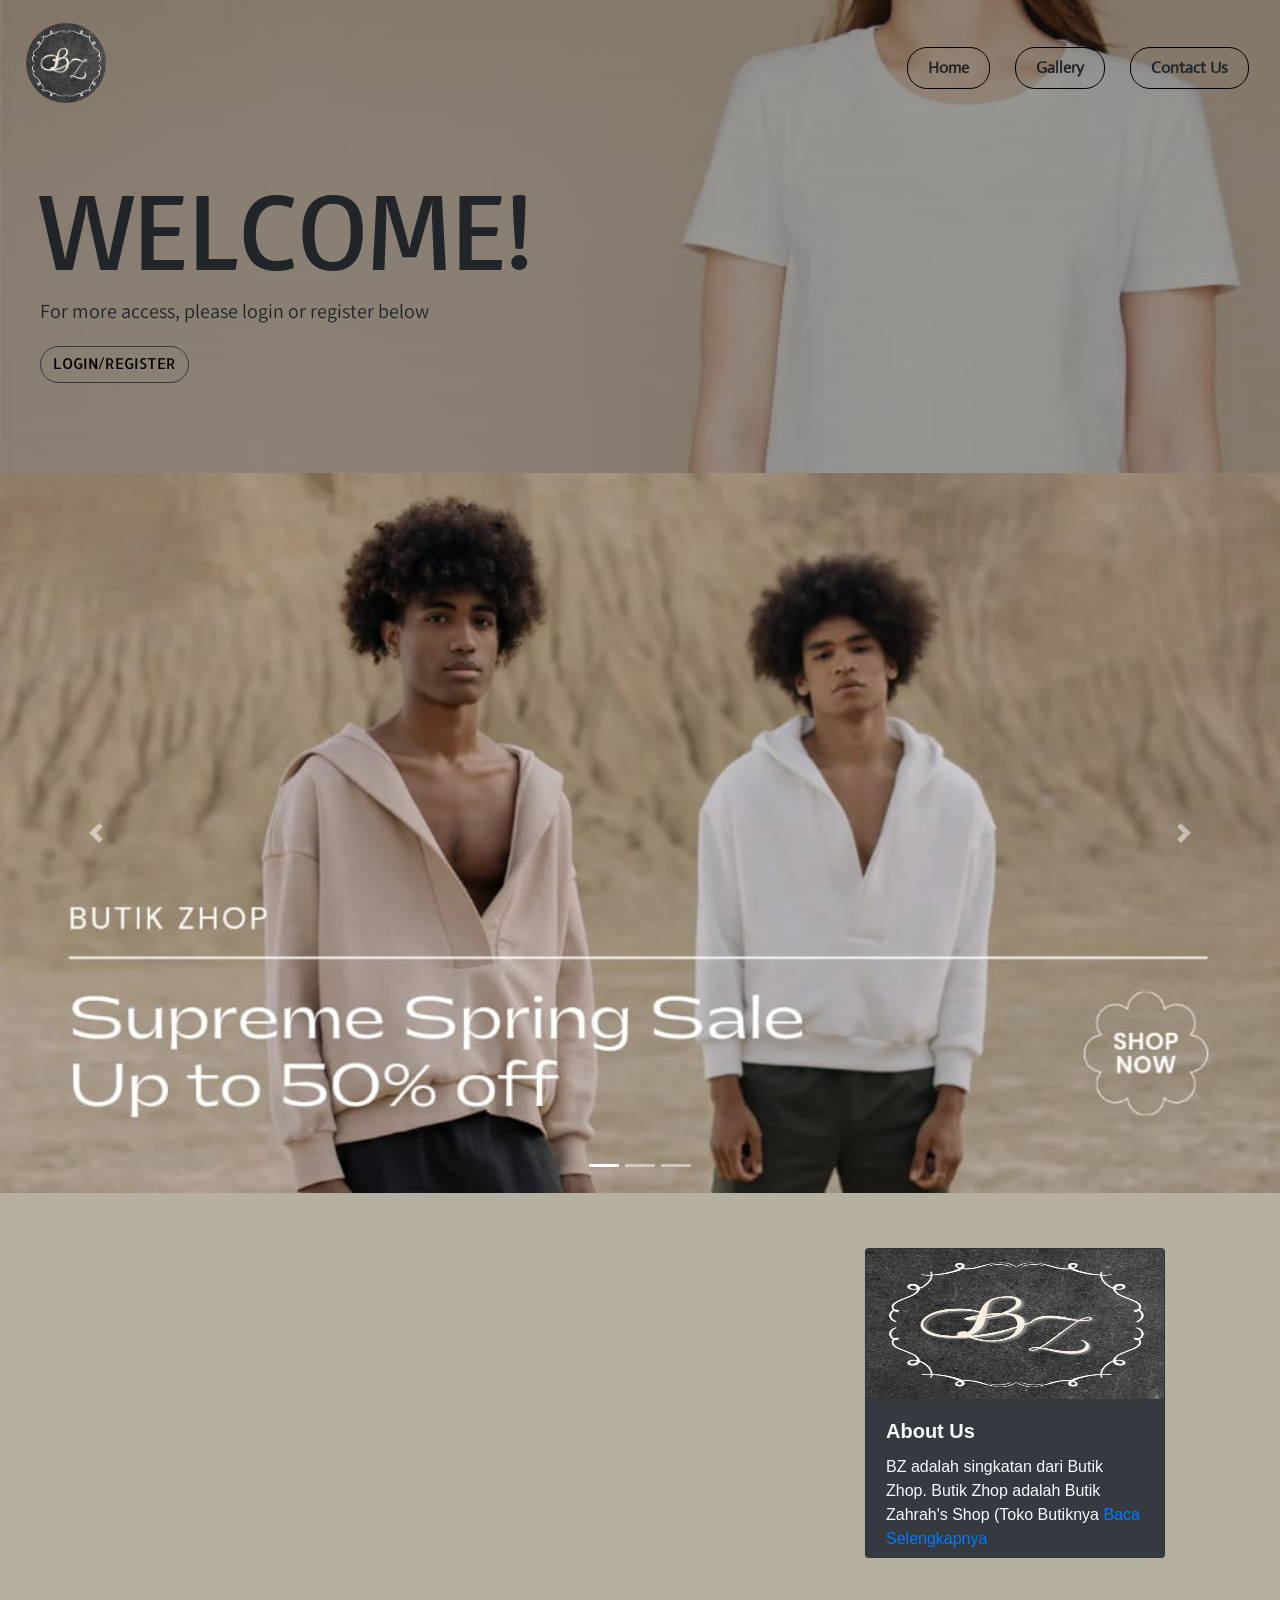
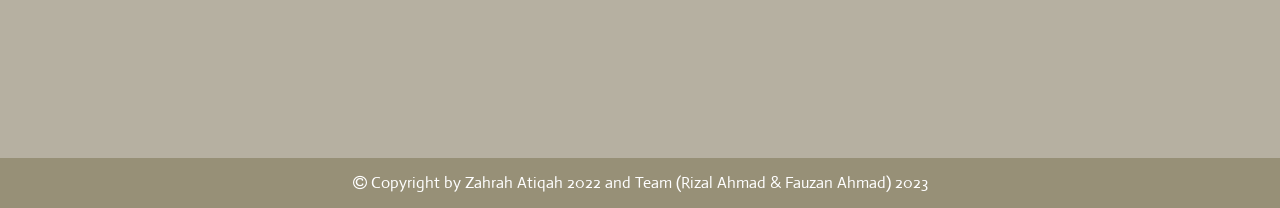
<file: index.html>
<!doctype html>
<html lang="en">
  <head>
    <!-- Required meta tags -->
    <meta charset="utf-8">
    <meta name="viewport" content="width=device-width, initial-scale=1, shrink-to-fit=no">

    <!-- Bootstrap CSS -->
    <link rel="stylesheet" href="https://cdn.jsdelivr.net/npm/bootstrap@4.3.1/dist/css/bootstrap.min.css" integrity="sha384-ggOyR0iXCbMQv3Xipma34MD+dH/1fQ784/j6cY/iJTQUOhcWr7x9JvoRxT2MZw1T" crossorigin="anonymous">

    <!-- My CSS -->
    <link rel="stylesheet" href="style.css">


    <!-- My Fonts -->
    <link rel="preconnect" href="https://fonts.googleapis.com">
    <link rel="preconnect" href="https://fonts.gstatic.com" crossorigin>
    <link href="https://fonts.googleapis.com/css2?family=Basic&display=swap" rel="stylesheet">
    <link rel="preconnect" href="https://fonts.googleapis.com">
    <link rel="preconnect" href="https://fonts.gstatic.com" crossorigin>
    <link href="https://fonts.googleapis.com/css2?family=Assistant&display=swap" rel="stylesheet">
    <link rel="preconnect" href="https://fonts.googleapis.com">
    <link rel="preconnect" href="https://fonts.gstatic.com" crossorigin>
    <link href="https://fonts.googleapis.com/css2?family=Allerta&display=swap" rel="stylesheet">
    <link rel="preconnect" href="https://fonts.googleapis.com">
    <link rel="preconnect" href="https://fonts.gstatic.com" crossorigin>
    <link href="https://fonts.googleapis.com/css2?family=Actor&display=swap" rel="stylesheet">

    <!-- FONT AWESOME -->
    <link rel="stylesheet" href="https://cdnjs.cloudflare.com/ajax/libs/font-awesome/4.7.0/css/font-awesome.min.css">

    <title>Home</title>
  </head>
  <body>

    <nav class="navbar-1 navbar navbar-expand-lg navbar-dark" style="margin-bottom: 0px;">
      <a class="navbar-brand" href="index.html">
          <img class="rounded-circle" src="FotoAsses2/logo bz.jpeg" alt="logo" width="80px" height="80px" style="margin-bottom:10px;">
      </a>
      <button class="navbartog navbar-toggler" type="button" data-toggle="collapse" data-target="#navbarTogglerDemo01" aria-controls="navbarTogglerDemo01" aria-expanded="false" aria-label="Toggle navigation">
        <span class="navbar-toggler-icon"></span>
      </button>
        <div class="collapse navbar-collapse" id="navbarTogglerDemo01">
        <ul class="navbar-nav ml-auto">
          <li class="nav-item active">
            <a class="nav-link text-body" href="home.html" style="padding-left: 20px; padding-right:20px; margin-top: 10px; margin-left: 10px;"><b>Home</b></a>
          </li>
          <li class="nav-item">
            <a class="nav-link text-body" href="gallery.html" style="padding-left: 20px; padding-right:20px; margin-top: 10px; margin-left: 10px;"><b>Gallery</b></a>
          </li>
          <li class="nav-item">
            <a class="nav-link text-body" href="contactus.html" style="padding-left: 20px; padding-right:20px; margin-top: 10px; margin-left: 10px;"><b>Contact Us</b></a>
          </li>
        </ul>
        </div>
    </nav>

    <div class="header">
      <p class="p1 d-flex justify-content-left">WELCOME!</p>
      <p class="p2 d-block justify-content-left">For more access, please login or register below</p>
      <button type="button" class="btn-head btn btn-outline-dark" data-toggle="modal" data-target="#myModal">LOGIN/REGISTER</button>

      <!-- The Modal -->
      <div class="modal" id="myModal">
        <div class="modal-dialog">
          <div class="modal-content">
          
            <!-- Modal Header -->
            <div class="modal-header">
              <h4 class="modal-title">LOGIN/REGISTER</h4>
              <button type="button" class="close" data-dismiss="modal">&times;</button>
            </div>

            <!-- Modal body -->
            <div class="modal-body">
              <div class="navbar" style="text-align: center;">
                <nav>
                    <div id='MenuItems'>
                      <button type="button" class='btn-pop btn btn-outline text-white loginbtn' onclick="document.getElementById('login-form').style.display='block'" style="width:auto;">CLICK HERE FOR LOGIN/REGISTER</button>
                    </div>
                </nav>
            </div>

            <div class="full-page">
              <div id='login-form' class='login-page'>
                <div class="form-box">
                  <div class='button-box'>
                    <div id="btn"></div>
                      <button type="button" onclick="login()" class="toggle-btn1">LOGIN</button>
                      <button type="button" onclick="register()" class="toggle-btn2">REGISTER</button>
                    <form id="login" class="input-group-login">
                      <input type="text" class="input-field" placeholder="Email Id" required>
                      <input type="password" class="input-field" placeholder="Enter Password" required>
                      <input type="checkbox" class="check-box">
                      <span>Remember Password</span>
                      <button type="submit" class="submit-btn">LOGIN</button>
                    </form>
                    <form id="register" class="input-group-register">
                      <input type="text" name="nama" class="input-field" placeholder="First Name" required>
                      <input type="text" class="input-field" placeholder="Last Name" required>
                      <input type="email" class="input-field" placeholder="Email Id" required>
                      <input type="password" class="input-field" placeholder="Enter Password" required>
                      <input type="password" class="input-field" placeholder="Confirm Password" required>
                      <input type="checkbox" class="check-box"><span style="font-size:13px;">I agree to the terms and conditions</span>
                      <button type="submit" class="submit-btn">REGISTER</button>
                    </form>
                    </div>
                </div>
            </div>
          
          </div>
            
            <!-- Modal footer -->
            <div class="modal-footer">
              <button type="button" class="btn btn-danger" data-dismiss="modal">Close</button>
            </div>
          
          </div>
        </div>
      </div>
    </div>
    

    <div id="demo" class="carousel slide" data-ride="carousel">
      <ul class="carousel-indicators">
        <li data-target="#demo" data-slide-to="0" class="active"></li>
        <li data-target="#demo" data-slide-to="1"></li>
        <li data-target="#demo" data-slide-to="2"></li>
      </ul>
      <div class="carousel-inner">
        <div class="carousel-item active">
          <img class="img-fluid" src="FotoAsses2/sidebar1.jpeg" alt="Diskon" width="1355px">
        </div>
        <div class="carousel-item">
          <img class="img-fluid" src="FotoAsses2/sidebar2.jpeg" alt="Best Sellers" width="1355px">
        </div>
        <div class="carousel-item">
          <img class="img-fluid" src="FotoAsses2/sidebar3.jpeg" alt="Spring Sell" width="1355px">
        </div>
      </div>
      <a class="carousel-control-prev" href="#demo" data-slide="prev">
        <span class="carousel-control-prev-icon"></span>
      </a>
      <a class="carousel-control-next" href="#demo" data-slide="next">
        <span class="carousel-control-next-icon"></span>
      </a>
    </div>

    <div class="side3">
      <div class="container" style="padding-top: 30px; padding-bottom: 30px;">
      <div class="row">
      <div class="col-lg-6 col-md-6" style="margin-bottom: 20px; margin-top: 25px;">
        <iframe src="https://www.youtube.com/embed/djiXi_1l28I" title="YouTube video player" frameborder="0" allow="accelerometer; autoplay; clipboard-write; encrypted-media; gyroscope; picture-in-picture" allowfullscreen></iframe>
      </div>
      <div class="col-lg-6 col-md-6">
          <div class="card2 card bg-dark text-light">
            <img src="FotoAsses2/logo bz.jpeg" class="card-img-top" alt="Logo" height="150px">
              <div class="card-body">
                <h5 class="card-title"><b>About Us</b></h5>
                <p class="card-text">BZ adalah singkatan dari Butik Zhop. Butik Zhop adalah Butik Zahrah's Shop (Toko Butiknya <a href="more.html">Baca Selengkapnya</a></p>
              </div>
          </div>
      </div>
      </div>
      </div>
  </div>

    <div class="cp container-fluid" style="margin-bottom: -20px">
      <p style="line-height: 50px; text-align: center; color:white; font-family: 'Actor', sans-serif;"><i class="fa fa-copyright"></i> Copyright by Zahrah Atiqah 2022 and Team (Rizal Ahmad & Fauzan Ahmad) 2023</p>
    </div>
      
    
        
    <script>
      var x=document.getElementById("login");
      var y=document.getElementById("register");
      var z=document.getElementById("btn");

      function register() {
        x.style.left="-400px";
        y.style.left="50px";
        z.style.left="110px";
      }

      function login() {
        x.style.left="0px";
        y.style.left="450px";
        z.style.left="0px";
      }
    </script>
    
    <script>
      var modal=document.getElementById("login-form");
      window.onclick = function(event) {
        
        if(event.target == modal) {
          modal.style.display="none";
        }
      }
    </script>
       
    </script>
  
    <!-- Optional JavaScript -->
    
    <!-- jQuery first, then Popper.js, then Bootstrap JS -->
    <script src="https://code.jquery.com/jquery-3.3.1.slim.min.js" integrity="sha384-q8i/X+965DzO0rT7abK41JStQIAqVgRVzpbzo5smXKp4YfRvH+8abtTE1Pi6jizo" crossorigin="anonymous"></script>
    <script src="https://cdn.jsdelivr.net/npm/popper.js@1.14.7/dist/umd/popper.min.js" integrity="sha384-UO2eT0CpHqdSJQ6hJty5KVphtPhzWj9WO1clHTMGa3JDZwrnQq4sF86dIHNDz0W1" crossorigin="anonymous"></script>
    <script src="https://cdn.jsdelivr.net/npm/bootstrap@4.3.1/dist/js/bootstrap.min.js" integrity="sha384-JjSmVgyd0p3pXB1rRibZUAYoIIy6OrQ6VrjIEaFf/nJGzIxFDsf4x0xIM+B07jRM" crossorigin="anonymous"></script>
  </body>
</html>
</file>
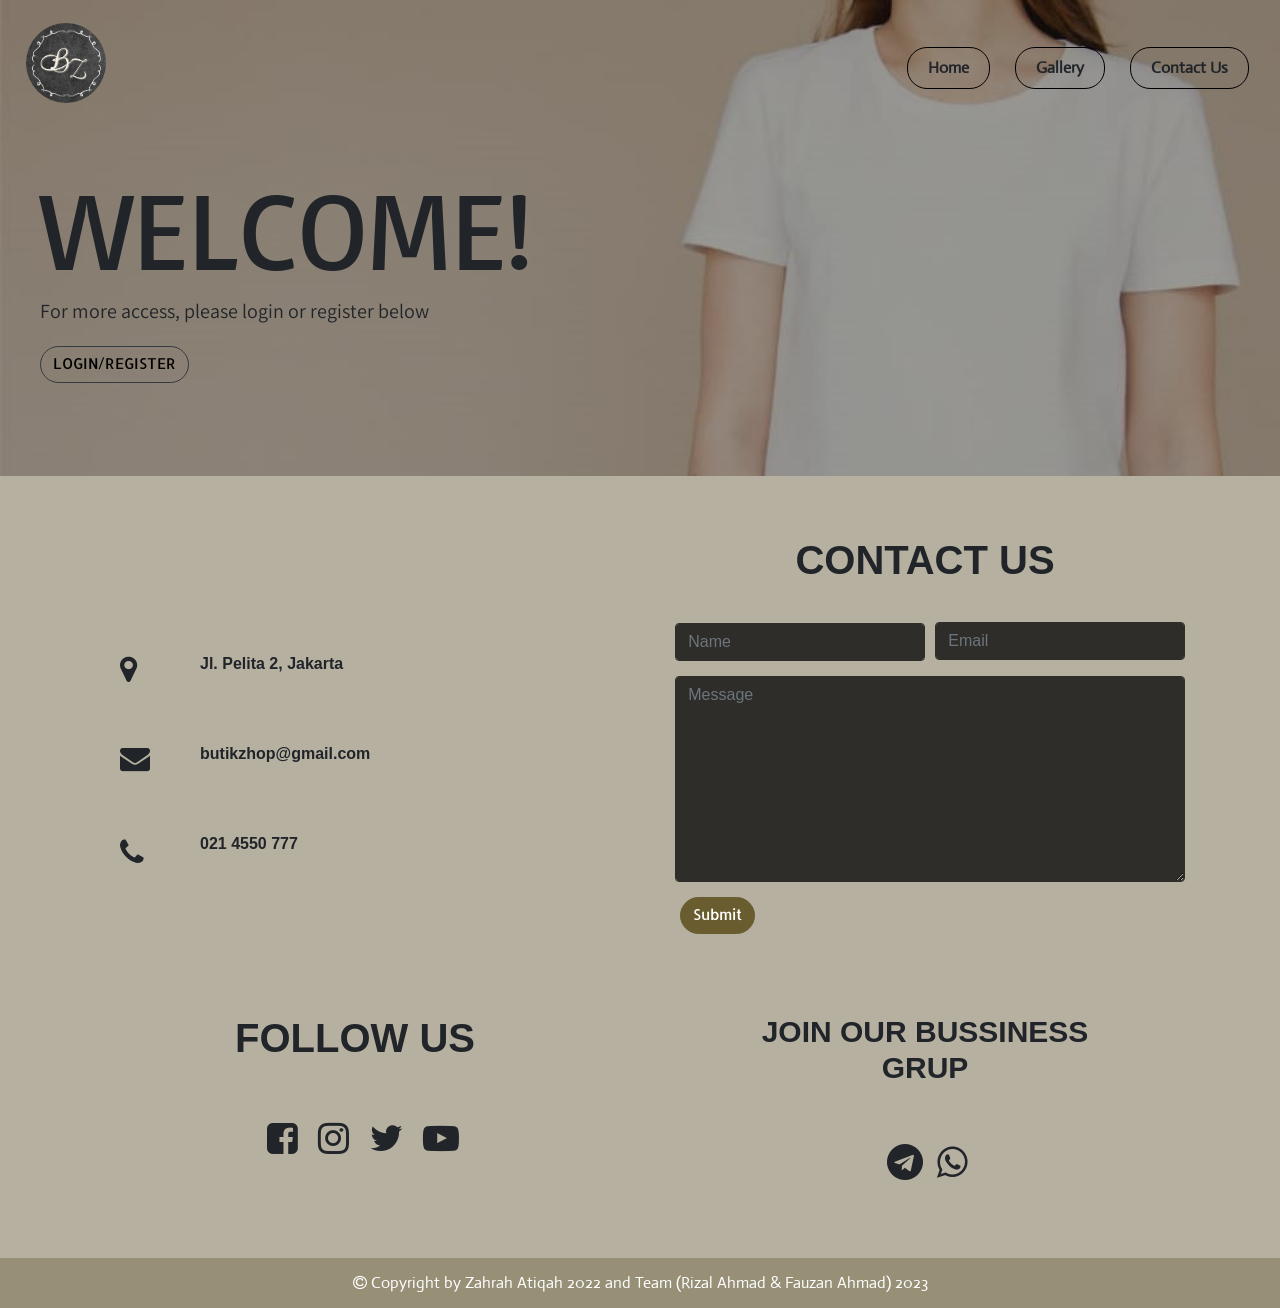
<file: contactus.html>
<!doctype html>
<html lang="en">
  <head>
    <!-- Required meta tags -->
    <meta charset="utf-8">
    <meta name="viewport" content="width=device-width, initial-scale=1, shrink-to-fit=no">

    <!-- Bootstrap CSS -->
    <link rel="stylesheet" href="https://cdn.jsdelivr.net/npm/bootstrap@4.3.1/dist/css/bootstrap.min.css" integrity="sha384-ggOyR0iXCbMQv3Xipma34MD+dH/1fQ784/j6cY/iJTQUOhcWr7x9JvoRxT2MZw1T" crossorigin="anonymous">

    <!-- My CSS -->
    <link rel="stylesheet" href="style.css">

    <!-- My Fonts -->
    <link rel="preconnect" href="https://fonts.googleapis.com">
    <link rel="preconnect" href="https://fonts.gstatic.com" crossorigin>
    <link href="https://fonts.googleapis.com/css2?family=Basic&display=swap" rel="stylesheet">
    <link rel="preconnect" href="https://fonts.googleapis.com">
    <link rel="preconnect" href="https://fonts.gstatic.com" crossorigin>
    <link href="https://fonts.googleapis.com/css2?family=Assistant&display=swap" rel="stylesheet">
    <link rel="preconnect" href="https://fonts.googleapis.com">
    <link rel="preconnect" href="https://fonts.gstatic.com" crossorigin>
    <link href="https://fonts.googleapis.com/css2?family=Allerta&display=swap" rel="stylesheet">
    <link rel="preconnect" href="https://fonts.googleapis.com">
    <link rel="preconnect" href="https://fonts.gstatic.com" crossorigin>
    <link href="https://fonts.googleapis.com/css2?family=Actor&display=swap" rel="stylesheet">

    <!-- FONT AWESOME -->
    <link rel="stylesheet" href="https://cdnjs.cloudflare.com/ajax/libs/font-awesome/4.7.0/css/font-awesome.min.css">

    <title>Contact Us</title>
  </head>
  <body>

    <nav class="navbar-1 navbar navbar-expand-lg navbar-dark" style="margin-bottom: 0px;">
      <a class="navbar-brand" href="index.html">
          <img class="rounded-circle" src="FotoAsses2/logo bz.jpeg" alt="logo" width="80px" height="80px" style="margin-bottom:10px;">
        </a>
      <button class="navbar-toggler" type="button" data-toggle="collapse" data-target="#navbarTogglerDemo01" aria-controls="navbarTogglerDemo01" aria-expanded="false" aria-label="Toggle navigation">
        <span class="navbar-toggler-icon"></span>
      </button>
        <div class="collapse navbar-collapse" id="navbarTogglerDemo01">
        <ul class="navbar-nav ml-auto">
          <li class="nav-item active">
            <a class="nav-link text-body" href="index.html" style="padding-left: 20px; padding-right:20px; margin-top: 10px; margin-left: 10px;"><b>Home</b></a>
          </li>
          <li class="nav-item">
            <a class="nav-link text-body" href="gallery.html" style="padding-left: 20px; padding-right:20px; margin-top: 10px; margin-left: 10px;"><b>Gallery</b></a>
          </li>
          <li class="nav-item">
            <a class="nav-link text-body" href="contactus.html" style="padding-left: 20px; padding-right:20px; margin-top: 10px; margin-left: 10px;"><b>Contact Us</b></a>
          </li>
        </ul>
        </div>
    </nav>

    <div class="header">
      <p class="p1 d-flex justify-content-left">WELCOME!</p>
      <p class="p2 d-block justify-content-left">For more access, please login or register below</p>
      <button type="button" class="btn-head btn btn-outline-dark" href="#">LOGIN/REGISTER</button>
    </div>

<div class="side5">
        <div class="container">
            <div class="row">
                <div class="col-md-12 col-lg-6">
                    <h1><b></b></h1>
                </div>
                <div class="p6 col-md-12 col-lg-6">
                    <h1><b>CONTACT US</b></h1>
                </div>
            </div>
        </div>
        
        <div class="container">
            <div class="row" style="margin-bottom: 10px;">
                    <div class="ikon ">
                        <ul type="none">
                            <li><i class="fa fa-map-marker" style="font-size:30px; padding-top: 32px;"></i></li>
                        </ul>
                        <ul type="none">
                            <li><i class="fa fa-envelope" style="font-size:30px; padding-top: 40px;"></i></li>
                        </ul>
                        <ul type="none">
                            <li><i class="fa fa-phone" style="font-size:30px;padding-top: 45px;"></i></li>
                        </ul>
                    </div>

                    <div class="word">
                        <ul type="none">
                            <li><p style="padding-top:-300px;"><b>Jl. Pelita 2, Jakarta</b></p></li>
                        </ul>
                        <ul type="none">
                            <li><p style="padding-top: 50px;"><b>butikzhop@gmail.com</b></p></li>
                        </ul>
                        <ul type="none">
                            <li><p style="padding-top: 50px;"><b>021 4550 777</b></p></li>
                        </ul>
                    </div>
            
                <div class="col-sm-12 col-md-12 col-lg-6">
                    <ul type="none">
                        <li>
                            <form class="identi form-inline">
                                <input type="text" class="form-control col-sm-12 col-md-12 col-lg-6" placeholder="Name">
                                <input type="email" class="form-control col-sm-12 col-md-12 col-lg-6" id="exampleFormControlInput1" placeholder="Email">
                            </form>
                        </li>
                    </ul>
                    <ul type="none">
                        <li>
                            <div class="mess form-group">
                                <textarea type="textarea" class="form-control" id="exampleFormControlTextarea1" rows="8" placeholder="Message"></textarea>
                                    <button type="button" class="btn-area btn btn-outline text-white justify-content-end" href="#">Submit</button>
                            </div>
                        </li>
                    </ul>
                </div> 
            </div>
        </div>

        <div class="container">
            <div class="row" style="padding-bottom:50px; padding-top:50px;">
                <div class="col-sm-12 col-md-12 col-lg-6">
                    <ul type="none" style="padding-left: 0; text-align: center;">
                        <li><h1 class="p8"><b>FOLLOW US</b></h1></li>
                        <li style="padding-top: 50px; padding-left: 0px; margin-bottom: 50px;">
                            <i class="fa fa-facebook-square" style="font-size:36px; padding-left: 16px;"></i>
                            <i class="fa fa-instagram" style="font-size:36px; padding-left: 16px;"></i>
                            <i class="fa fa-twitter" style="font-size:36px; padding-left: 16px;"></i>
                            <i class="fa fa-youtube-play" style="font-size:36px; padding-left: 16px;"></i>
                        </li>
                    </ul>
                </div>
                <div class="col-sm-12 col-md-12 col-lg-6">
                    <ul type="none" style="padding-left: 0;">
                        <li><h1 class="p9" style="font-size: 30px; text-align: center;"><b>JOIN OUR BUSSINESS<br>GRUP</b></h1></li>
                        <li style="padding-top: 50px; padding-left: 5px; text-align: center;">
                            <i class="fa fa-telegram" style="font-size:36px; padding-right: 10px;"></i>
                            <i class="fa fa-whatsapp" style="font-size:36px;"></i>
                        </li>
                    </ul>
                </div>
            </div>
        </div>
</div>

    <div class="cp container-fluid" style="margin-bottom: -20px">
      <p style="line-height: 50px; text-align: center; color:white; font-family: 'Actor', sans-serif;"><i class="fa fa-copyright"></i> Copyright by Zahrah Atiqah 2022 and Team (Rizal Ahmad & Fauzan Ahmad) 2023</p>
    </div>

    
  
    <!-- Optional JavaScript -->
    <!-- jQuery first, then Popper.js, then Bootstrap JS -->
    <script src="https://code.jquery.com/jquery-3.3.1.slim.min.js" integrity="sha384-q8i/X+965DzO0rT7abK41JStQIAqVgRVzpbzo5smXKp4YfRvH+8abtTE1Pi6jizo" crossorigin="anonymous"></script>
    <script src="https://cdn.jsdelivr.net/npm/popper.js@1.14.7/dist/umd/popper.min.js" integrity="sha384-UO2eT0CpHqdSJQ6hJty5KVphtPhzWj9WO1clHTMGa3JDZwrnQq4sF86dIHNDz0W1" crossorigin="anonymous"></script>
    <script src="https://cdn.jsdelivr.net/npm/bootstrap@4.3.1/dist/js/bootstrap.min.js" integrity="sha384-JjSmVgyd0p3pXB1rRibZUAYoIIy6OrQ6VrjIEaFf/nJGzIxFDsf4x0xIM+B07jRM" crossorigin="anonymous"></script>
  </body>
</html>
</file>
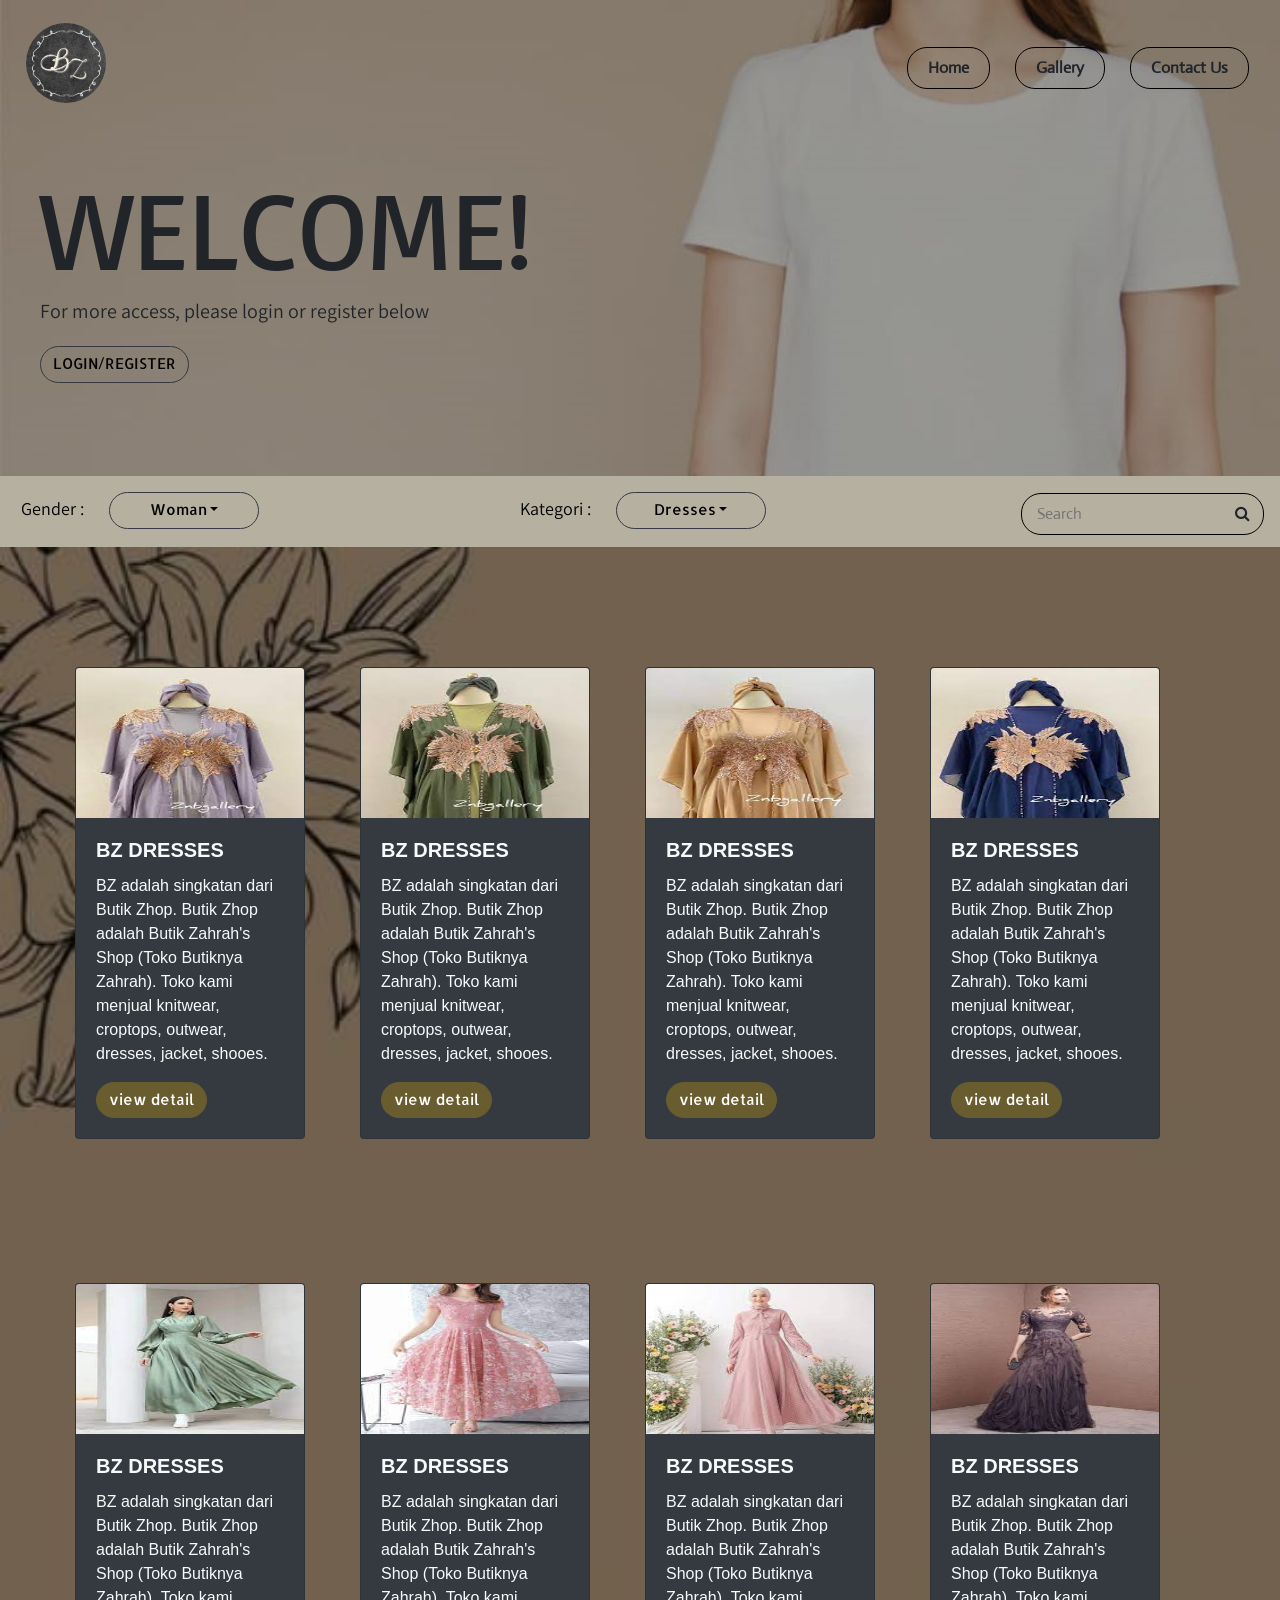
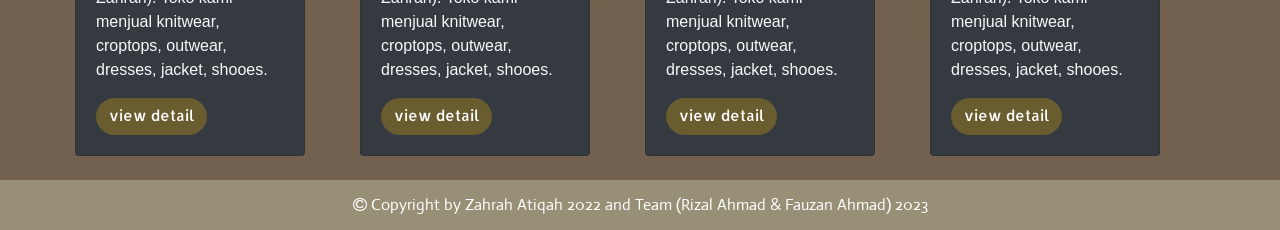
<file: dresses.html>
<!doctype html>
<html lang="en">
  <head>
    <!-- Required meta tags -->
    <meta charset="utf-8">
    <meta name="viewport" content="width=device-width, initial-scale=1, shrink-to-fit=no">

    <!-- Bootstrap CSS -->
    <link rel="stylesheet" href="https://cdn.jsdelivr.net/npm/bootstrap@4.3.1/dist/css/bootstrap.min.css" integrity="sha384-ggOyR0iXCbMQv3Xipma34MD+dH/1fQ784/j6cY/iJTQUOhcWr7x9JvoRxT2MZw1T" crossorigin="anonymous">

    <!-- My CSS -->
    <link rel="stylesheet" href="style.css">

    <!-- My Fonts -->
    <link rel="preconnect" href="https://fonts.googleapis.com">
    <link rel="preconnect" href="https://fonts.gstatic.com" crossorigin>
    <link href="https://fonts.googleapis.com/css2?family=Basic&display=swap" rel="stylesheet">
    <link rel="preconnect" href="https://fonts.googleapis.com">
    <link rel="preconnect" href="https://fonts.gstatic.com" crossorigin>
    <link href="https://fonts.googleapis.com/css2?family=Assistant&display=swap" rel="stylesheet">
    <link rel="preconnect" href="https://fonts.googleapis.com">
    <link rel="preconnect" href="https://fonts.gstatic.com" crossorigin>
    <link href="https://fonts.googleapis.com/css2?family=Allerta&display=swap" rel="stylesheet">
    <link rel="preconnect" href="https://fonts.googleapis.com">
    <link rel="preconnect" href="https://fonts.gstatic.com" crossorigin>
    <link href="https://fonts.googleapis.com/css2?family=Actor&display=swap" rel="stylesheet">

    <!-- FONT AWESOME -->
    <link rel="stylesheet" href="https://cdnjs.cloudflare.com/ajax/libs/font-awesome/4.7.0/css/font-awesome.min.css">

    <title>Gallery | DRESSES </title>
  </head>
  <body>

    <nav class="navbar-1 navbar navbar-expand-lg navbar-dark" style="margin-bottom: 0px;">
      <a class="navbar-brand" href="index.html">
          <img class="rounded-circle" src="FotoAsses2/logo bz.jpeg" alt="logo" width="80px" height="80px" style="margin-bottom:10px;">
        </a>
      <button class="navbartog navbar-toggler" type="button" data-toggle="collapse" data-target="#navbarTogglerDemo01" aria-controls="navbarTogglerDemo01" aria-expanded="false" aria-label="Toggle navigation">
        <span class="navbar-toggler-icon"></span>
      </button>
        <div class="collapse navbar-collapse" id="navbarTogglerDemo01">
        <ul class="navbar-nav ml-auto">
          <li class="nav-item active">
            <a class="nav-link text-body" href="index.html" style="padding-left: 20px; padding-right:20px; margin-top: 10px; margin-left: 10px;"><b>Home</b></a>
          </li>
          <li class="nav-item">
            <a class="nav-link text-body" href="gallery.html" style="padding-left: 20px; padding-right:20px; margin-top: 10px; margin-left: 10px;"><b>Gallery</b></a>
          </li>
          <li class="nav-item">
            <a class="nav-link text-body" href="contactus.html" style="padding-left: 20px; padding-right:20px; margin-top: 10px; margin-left: 10px;"><b>Contact Us</b></a>
          </li>
        </ul>
        </div>
    </nav>

    <div class="header">
      <p class="p1 d-flex justify-content-left">WELCOME!</p>
      <p class="p2 d-block justify-content-left">For more access, please login or register below</p>
      <button type="button" class="btn-head btn btn-outline-dark" href="#">LOGIN/REGISTER</button>
    </div>

    <nav class="navbar-2 navbar navbar-expand-lg navbar-dark" style="margin-bottom: 0px;">
        <button class="navbar-toggler col-md-6" type="button" data-toggle="collapse" data-target="#navbarTogglerDemo01" aria-controls="navbarTogglerDemo01" aria-expanded="false" aria-label="Toggle navigation">
          <span class="navbar-toggler-icon"></span>
        </button>
        
          <div class="collapse navbar-collapse" id="navbarTogglerDemo01">
            <p class="p3">Gender : </p>
            <div class="dropdown col-sm-12 col-md-6 col-lg-4">
                <button type="button" class="btn-gal btn btn-outline-dark dropdown-toggle " data-toggle="dropdown">Woman</button>
                <div class="dropdown-menu bg-dark text-light">
                  <a class="dropdown-item bg-dark text-light active" href="gallery.html">Woman</a>
                  <a class="dropdown-item bg-dark text-light active" href="gallery2.html">Man</a>
                </div>
            </div>
          </div>
        
          <div class="collapse navbar-collapse" id="navbarTogglerDemo01">
            <p class="p3">Kategori : </p>
            <div class="dropdown col-sm-12 col-md-6 col-lg-4">
                <button type="button" class="btn-gal btn btn-outline-dark dropdown-toggle" data-toggle="dropdown">Dresses</button>
                <div class="dropdown-menu bg-dark text-light">
                  <a class="dropdown-item bg-dark text-light active" href="gallery.html">Knitwear</a>
                  <a class="dropdown-item bg-dark text-light active" href="dresses.html">Dresses</a>
                  <a class="dropdown-item bg-dark text-light active" href="outwear.html">Outwear</a>
                  <a class="dropdown-item bg-dark text-light active" href="shoes.html">Shoes</a>
                  <a class="dropdown-item bg-dark text-light active" href="hoodies.html">Hoodies</a>
                </div>
            </div>
          </div>
          <form class="form form-inline">
                <input class="transparent-input" type="search" placeholder="Search" aria-label="Search">
                <button class="btn my-2 my-sm-0" type="submit"><i class="fa fa-search"></i></button>
          </form>
    </nav>

    <div class="side4">

          <div class="container">
            <div class="row">
              <div class="gallery col-lg-3 col-md-4"> <!-- INI GRID SYSTEM -->
                <div class="card4 card bg-dark text-light" >
                    <img src="Foto2Asses2/dress1.jpg" class="card-img-top" alt="Logo" height="150px">
                      <div class="card-body">
                        <h5 class="card-title"><b>BZ DRESSES</b></h5>
                        <p class="card-text">BZ adalah singkatan dari Butik Zhop. Butik Zhop adalah Butik Zahrah's Shop (Toko Butiknya Zahrah).  Toko kami menjual knitwear, croptops, outwear, dresses, jacket, shooes.</p>
                        <a href="buynow.html" class="btn btn-own btn btn-outline text-white" >view detail</a>
                      </div>
                  </div>
              </div>
              
              <div class="gallery col-lg-3 col-md-4"> <!-- INI GRID SYSTEM -->
                <div class="card4 card bg-dark text-light" >
                    <img src="Foto2Asses2/dress2.jpg" class="card-img-top" alt="Logo" height="150px">
                      <div class="card-body">
                        <h5 class="card-title"><b>BZ DRESSES</b></h5>
                        <p class="card-text">BZ adalah singkatan dari Butik Zhop. Butik Zhop adalah Butik Zahrah's Shop (Toko Butiknya Zahrah).  Toko kami menjual knitwear, croptops, outwear, dresses, jacket, shooes.</p>
                        <a href="buynow.html" class="btn btn-own btn btn-outline text-white" >view detail</a>
                      </div>
                  </div>      
              </div>
            
              <div class="gallery col-lg-3 col-md-4"> <!-- INI GRID SYSTEM -->
                <div class="card4 card bg-dark text-light" >
                    <img src="Foto2Asses2/dress3.jpg" class="card-img-top" alt="Logo" height="150px">
                      <div class="card-body">
                        <h5 class="card-title"><b>BZ DRESSES</b></h5>
                        <p class="card-text">BZ adalah singkatan dari Butik Zhop. Butik Zhop adalah Butik Zahrah's Shop (Toko Butiknya Zahrah).  Toko kami menjual knitwear, croptops, outwear, dresses, jacket, shooes.</p>
                        <a href="buynow.html" class="btn btn-own btn btn-outline text-white" >view detail</a>
                      </div>
                  </div>     
              </div>
        
              <div class="gallery col-lg-3 col-md-4"> <!-- INI GRID SYSTEM -->
                <div class="card4 card bg-dark text-light" >
                    <img src="Foto2Asses2/dress4.jpg" class="card-img-top" alt="Logo" height="150px">
                      <div class="card-body">
                        <h5 class="card-title"><b>BZ DRESSES</b></h5>
                        <p class="card-text">BZ adalah singkatan dari Butik Zhop. Butik Zhop adalah Butik Zahrah's Shop (Toko Butiknya Zahrah).  Toko kami menjual knitwear, croptops, outwear, dresses, jacket, shooes.</p>
                        <a href="buynow.html" class="btn btn-own btn btn-outline text-white" >view detail</a>
                      </div>
                  </div>
              </div>
            </div>
            </div>
            <br>
          <div class="container">
            <div class="row">
              <div class="gallery col-lg-3 col-md-4"> <!-- INI GRID SYSTEM -->
                <div class="card4 card bg-dark text-light" >
                    <img src="Foto2Asses2/dress5.jpg" class="card-img-top" alt="Logo" height="150px">
                      <div class="card-body">
                        <h5 class="card-title"><b>BZ DRESSES</b></h5>
                        <p class="card-text">BZ adalah singkatan dari Butik Zhop. Butik Zhop adalah Butik Zahrah's Shop (Toko Butiknya Zahrah).  Toko kami menjual knitwear, croptops, outwear, dresses, jacket, shooes.</p>
                        <a href="buynow.html" class="btn btn-own btn btn-outline text-white" >view detail</a>
                      </div>
                  </div>
              </div>
              
              <div class="gallery col-lg-3 col-md-4"> <!-- INI GRID SYSTEM -->
                <div class="card4 card bg-dark text-light" >
                    <img src="Foto2Asses2/dress6.jpg" class="card-img-top" alt="Logo" height="150px">
                      <div class="card-body">
                        <h5 class="card-title"><b>BZ DRESSES</b></h5>
                        <p class="card-text">BZ adalah singkatan dari Butik Zhop. Butik Zhop adalah Butik Zahrah's Shop (Toko Butiknya Zahrah).  Toko kami menjual knitwear, croptops, outwear, dresses, jacket, shooes.</p>
                        <a href="buynow.html" class="btn btn-own btn btn-outline text-white" >view detail</a>
                      </div>
                  </div>      
              </div>
            
              <div class="gallery col-lg-3 col-md-4"> <!-- INI GRID SYSTEM -->
                <div class="card4 card bg-dark text-light" >
                    <img src="Foto2Asses2/dress7.jpg" class="card-img-top" alt="Logo" height="150px">
                      <div class="card-body">
                        <h5 class="card-title"><b>BZ DRESSES</b></h5>
                        <p class="card-text">BZ adalah singkatan dari Butik Zhop. Butik Zhop adalah Butik Zahrah's Shop (Toko Butiknya Zahrah).  Toko kami menjual knitwear, croptops, outwear, dresses, jacket, shooes.</p>
                        <a href="buynow.html" class="btn btn-own btn btn-outline text-white" >view detail</a>
                      </div>
                  </div>     
              </div>
        
              <div class="gallery col-lg-3 col-md-4"> <!-- INI GRID SYSTEM -->
                <div class="card4 card bg-dark text-light" >
                    <img src="Foto2Asses2/dress8.jpg" class="card-img-top" alt="Logo" height="150px">
                      <div class="card-body">
                        <h5 class="card-title"><b>BZ DRESSES</b></h5>
                        <p class="card-text">BZ adalah singkatan dari Butik Zhop. Butik Zhop adalah Butik Zahrah's Shop (Toko Butiknya Zahrah).  Toko kami menjual knitwear, croptops, outwear, dresses, jacket, shooes.</p>
                        <a href="buynow.html" class="btn btn-own btn btn-outline text-white" >view detail</a>
                      </div>
                  </div>
              </div>
            </div>
            </div>
            <br>
    </div>

    <div class="cp container-fluid" style="margin-bottom: -20px">
      <p style="line-height: 50px; text-align: center; color:white; font-family: 'Actor', sans-serif;"><i class="fa fa-copyright"></i> Copyright by Zahrah Atiqah 2022 and Team (Rizal Ahmad & Fauzan Ahmad) 2023</p>
    </div>
  
    <!-- Optional JavaScript -->
    <!-- jQuery first, then Popper.js, then Bootstrap JS -->
    <script src="https://code.jquery.com/jquery-3.3.1.slim.min.js" integrity="sha384-q8i/X+965DzO0rT7abK41JStQIAqVgRVzpbzo5smXKp4YfRvH+8abtTE1Pi6jizo" crossorigin="anonymous"></script>
    <script src="https://cdn.jsdelivr.net/npm/popper.js@1.14.7/dist/umd/popper.min.js" integrity="sha384-UO2eT0CpHqdSJQ6hJty5KVphtPhzWj9WO1clHTMGa3JDZwrnQq4sF86dIHNDz0W1" crossorigin="anonymous"></script>
    <script src="https://cdn.jsdelivr.net/npm/bootstrap@4.3.1/dist/js/bootstrap.min.js" integrity="sha384-JjSmVgyd0p3pXB1rRibZUAYoIIy6OrQ6VrjIEaFf/nJGzIxFDsf4x0xIM+B07jRM" crossorigin="anonymous"></script>
  </body>
</html>
</file>
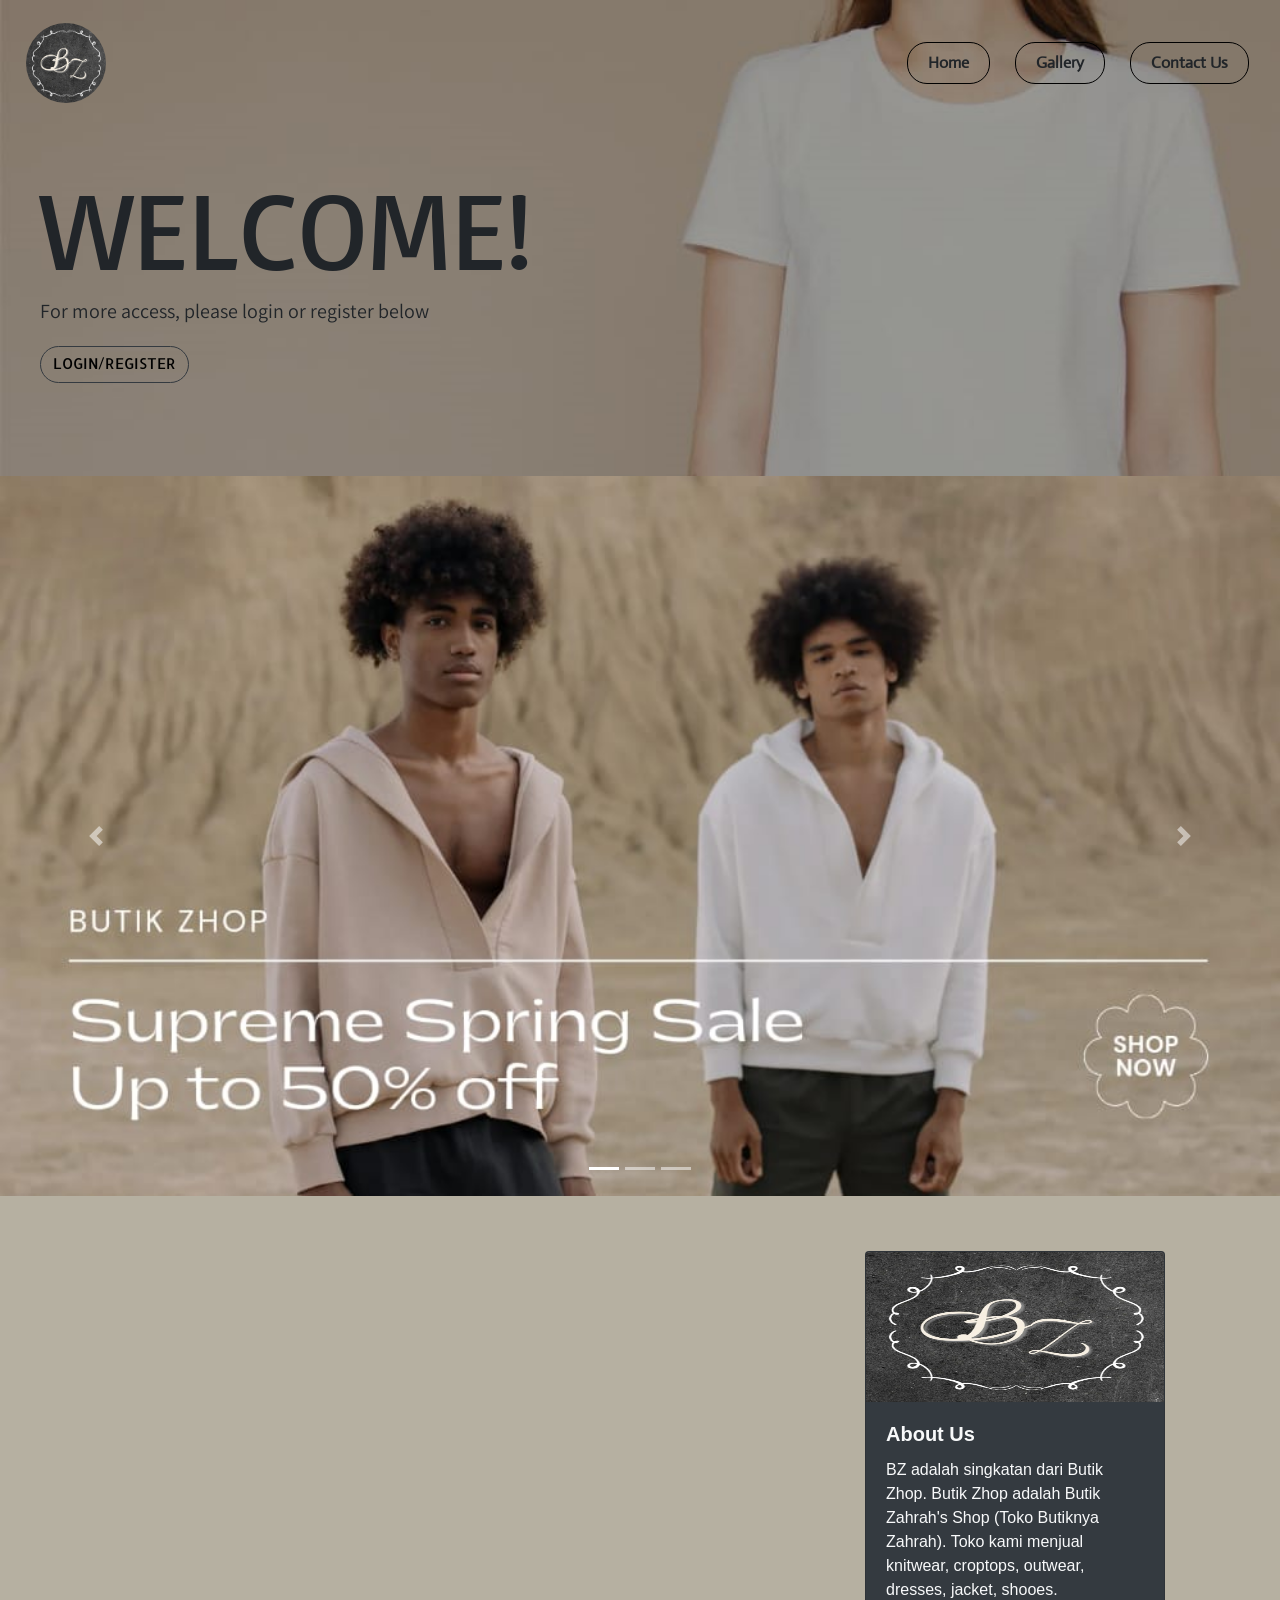
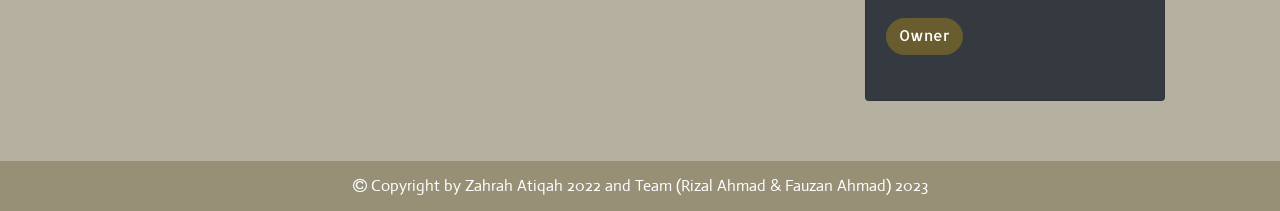
<file: more.html>
<!doctype html>
<html lang="en">
  <head>
    <!-- Required meta tags -->
    <meta charset="utf-8">
    <meta name="viewport" content="width=device-width, initial-scale=1, shrink-to-fit=no">

    <!-- Bootstrap CSS -->
    <link rel="stylesheet" href="https://cdn.jsdelivr.net/npm/bootstrap@4.3.1/dist/css/bootstrap.min.css" integrity="sha384-ggOyR0iXCbMQv3Xipma34MD+dH/1fQ784/j6cY/iJTQUOhcWr7x9JvoRxT2MZw1T" crossorigin="anonymous">

    <!-- My CSS -->
    <link rel="stylesheet" href="style.css">


    <!-- My Fonts -->
    <link rel="preconnect" href="https://fonts.googleapis.com">
    <link rel="preconnect" href="https://fonts.gstatic.com" crossorigin>
    <link href="https://fonts.googleapis.com/css2?family=Basic&display=swap" rel="stylesheet">
    <link rel="preconnect" href="https://fonts.googleapis.com">
    <link rel="preconnect" href="https://fonts.gstatic.com" crossorigin>
    <link href="https://fonts.googleapis.com/css2?family=Assistant&display=swap" rel="stylesheet">
    <link rel="preconnect" href="https://fonts.googleapis.com">
    <link rel="preconnect" href="https://fonts.gstatic.com" crossorigin>
    <link href="https://fonts.googleapis.com/css2?family=Allerta&display=swap" rel="stylesheet">
    <link rel="preconnect" href="https://fonts.googleapis.com">
    <link rel="preconnect" href="https://fonts.gstatic.com" crossorigin>
    <link href="https://fonts.googleapis.com/css2?family=Actor&display=swap" rel="stylesheet">

    <!-- FONT AWESOME -->
    <link rel="stylesheet" href="https://cdnjs.cloudflare.com/ajax/libs/font-awesome/4.7.0/css/font-awesome.min.css">

    <title>Home</title>
  </head>
  <body>

    <nav class="navbar-1 navbar navbar-expand-lg navbar-dark" style="margin-bottom: 0px;">
      <a class="navbar-brand" href="index.html">
          <img class="rounded-circle" src="FotoAsses2/logo bz.jpeg" alt="logo" width="80px" height="80px" style="margin-bottom:10px;">
      </a>
      <button class="navbar-toggler" type="button" data-toggle="collapse" data-target="#navbarTogglerDemo01" aria-controls="navbarTogglerDemo01" aria-expanded="false" aria-label="Toggle navigation">
        <span class="navbar-toggler-icon"></span>
      </button>
        <div class="collapse navbar-collapse" id="navbarTogglerDemo01">
        <ul class="navbar-nav ml-auto">
          <li class="nav-item active">
            <a class="nav-link text-body" href="index.html" style="padding-left: 20px; padding-right:20px; margin-left: 10px;"><b>Home</b></a>
          </li>
          <li class="nav-item">
            <a class="nav-link text-body" href="gallery.html" style="padding-left: 20px; padding-right:20px; margin-left: 10px;"><b>Gallery</b></a>
          </li>
          <li class="nav-item">
            <a class="nav-link text-body" href="contactus.html" style="padding-left: 20px; padding-right:20px; margin-left: 10px;"><b>Contact Us</b></a>
          </li>
        </ul>
        </div>
    </nav>

    <div class="header">
      <p class="p1 d-flex justify-content-left">WELCOME!</p>
      <p class="p2 d-block justify-content-left">For more access, please login or register below</p>
      <button type="button" class="btn-head btn btn-outline-dark" data-toggle="modal" data-target="#myModal">LOGIN/REGISTER</button>
    
      <!-- The Modal -->
      <div class="modal" id="myModal">
        <div class="modal-dialog">
          <div class="modal-content">
          
            <!-- Modal Header -->
            <div class="modal-header">
              <h4 class="modal-title">LOGIN/REGISTER</h4>
              <button type="button" class="close" data-dismiss="modal">&times;</button>
            </div>
            
            <!-- Modal body -->
            <div class="modal-body">
              <ul type="none">
                <li>
                  <button type="button" class="btn-pop btn btn-outline text-white" data-toggle="collapse" href="#collapseExample2" role="button" aria-expanded="false" aria-controls="collapseExample2">Login</button>
                  <button type="button" class="btn-pop btn btn-outline text-white" data-target="collapse" data-toggle="#collapseExample" aria-expanded="false" aria-controls="collapseExample">Register</button>
                </li>
              </ul>

              <div class="collapse" id="collapseExample">
                <div class="card card-body">
                  <ul type="none">
                    <li>
                      <form action="/action_page.php" id="login">
                        <div class="form-group">
                          <label for="email">Email address:</label>
                          <input type="email" class="form-control" placeholder="Enter email" id="email">
                        </div>
                        <div class="form-group">
                          <label for="pwd">Password:</label>
                          <input type="password" class="form-control" placeholder="Enter password" id="pwd">
                        </div>
                        <div class="form-group form-check">
                          <label class="form-check-label">
                            <input class="form-check-input" type="checkbox"> Remember me
                          </label>
                        </div>
                        <button type="submit" class="btn btn-primary">Submit</button>
                      </form>
                    </li>
                  </ul>
                </div>
              </div>

              <div class="collapse" id="collapseExample2">
                <div class="card card-body">
                  <form>
                    <div class="form-row">
                      <div class="form-group col-md-6">
                        <label for="inputEmail4">Email</label>
                        <input type="email" class="form-control" id="inputEmail4" placeholder="Email">
                      </div>
                      <div class="form-group col-md-6">
                        <label for="inputPassword4">Password</label>
                        <input type="password" class="form-control" id="inputPassword4" placeholder="Password">
                      </div>
                    </div>
                    <div class="form-group">
                      <label for="inputAddress">Address</label>
                      <input type="text" class="form-control" id="inputAddress" placeholder="1234 Main St">
                    </div>
                    <div class="form-group">
                      <label for="inputAddress2">Address 2</label>
                      <input type="text" class="form-control" id="inputAddress2" placeholder="Apartment, studio, or floor">
                    </div>
                    <div class="form-row">
                      <div class="form-group col-md-6">
                        <label for="inputCity">City</label>
                        <input type="text" class="form-control" id="inputCity">
                      </div>
                      <div class="form-group col-md-4">
                        <label for="inputState">State</label>
                        <select id="inputState" class="form-control">
                          <option selected>Choose...</option>
                          <option>...</option>
                        </select>
                      </div>
                      <div class="form-group col-md-2">
                        <label for="inputZip">Zip</label>
                        <input type="text" class="form-control" id="inputZip">
                      </div>
                    </div>
                    <div class="form-group">
                      <div class="form-check">
                        <input class="form-check-input" type="checkbox" id="gridCheck">
                        <label class="form-check-label" for="gridCheck">
                          Check me out
                        </label>
                      </div>
                    </div>
                    <button type="submit" class="btn btn-primary">Sign in</button>
                  </form>
                </div>
              </div>

            </div>

            <!-- Modal footer -->
            <div class="modal-footer">
              <button type="button" class="btn btn-danger" data-dismiss="modal">Close</button>
            </div>
            
          </div>
        </div>
      </div>
    </div>
    

    <div id="demo" class="carousel slide" data-ride="carousel">
      <ul class="carousel-indicators">
        <li data-target="#demo" data-slide-to="0" class="active"></li>
        <li data-target="#demo" data-slide-to="1"></li>
        <li data-target="#demo" data-slide-to="2"></li>
      </ul>
      <div class="carousel-inner">
        <div class="carousel-item active">
          <img class="img-fluid" src="FotoAsses2/sidebar1.jpeg" alt="Diskon" width="1355px">
        </div>
        <div class="carousel-item">
          <img class="img-fluid" src="FotoAsses2/sidebar2.jpeg" alt="Best Sellers" width="1355px">
        </div>
        <div class="carousel-item">
          <img class="img-fluid" src="FotoAsses2/sidebar3.jpeg" alt="Spring Sell" width="1355px">
        </div>
      </div>
      <a class="carousel-control-prev" href="#demo" data-slide="prev">
        <span class="carousel-control-prev-icon"></span>
      </a>
      <a class="carousel-control-next" href="#demo" data-slide="next">
        <span class="carousel-control-next-icon"></span>
      </a>
    </div>

    <div class="side3">
      <div class="container" style="padding-top: 30px; padding-bottom: 30px;">
      <div class="row">
      <div class="col-lg-6 col-md-6" style="margin-bottom: 20px; margin-top: 25px;">
        <iframe src="https://www.youtube.com/embed/djiXi_1l28I" title="YouTube video player" frameborder="0" allow="accelerometer; autoplay; clipboard-write; encrypted-media; gyroscope; picture-in-picture" allowfullscreen></iframe>
      </div>
      <div class="col-lg-6 col-md-6">
          <div class="card3 card bg-dark text-light">
            <img src="FotoAsses2/logo bz.jpeg" class="card-img-top" alt="Logo" height="150px">
              <div class="card-body">
                <h5 class="card-title"><b>About Us</b></h5>
                <p class="card-text">BZ adalah singkatan dari Butik Zhop. Butik Zhop adalah Butik Zahrah's Shop (Toko Butiknya Zahrah).  Toko kami menjual knitwear, croptops, outwear, dresses, jacket, shooes.</p>
                <button type="button" class="btn-own btn btn-outline text-white" href="#">Owner</button>
              </div>
          </div>
      </div>
      </div>
      </div>
  </div>

    <div class="cp container-fluid" style="margin-bottom: -20px">
      <p style="line-height: 50px; text-align: center; color:white; font-family: 'Actor', sans-serif;"><i class="fa fa-copyright"></i> Copyright by Zahrah Atiqah 2022 and Team (Rizal Ahmad & Fauzan Ahmad) 2023</p>
    </div>
      
    
        
      
  
    <!-- Optional JavaScript -->
    <!-- jQuery first, then Popper.js, then Bootstrap JS -->
    <script src="https://code.jquery.com/jquery-3.3.1.slim.min.js" integrity="sha384-q8i/X+965DzO0rT7abK41JStQIAqVgRVzpbzo5smXKp4YfRvH+8abtTE1Pi6jizo" crossorigin="anonymous"></script>
    <script src="https://cdn.jsdelivr.net/npm/popper.js@1.14.7/dist/umd/popper.min.js" integrity="sha384-UO2eT0CpHqdSJQ6hJty5KVphtPhzWj9WO1clHTMGa3JDZwrnQq4sF86dIHNDz0W1" crossorigin="anonymous"></script>
    <script src="https://cdn.jsdelivr.net/npm/bootstrap@4.3.1/dist/js/bootstrap.min.js" integrity="sha384-JjSmVgyd0p3pXB1rRibZUAYoIIy6OrQ6VrjIEaFf/nJGzIxFDsf4x0xIM+B07jRM" crossorigin="anonymous"></script>
  </body>
</html>
</file>
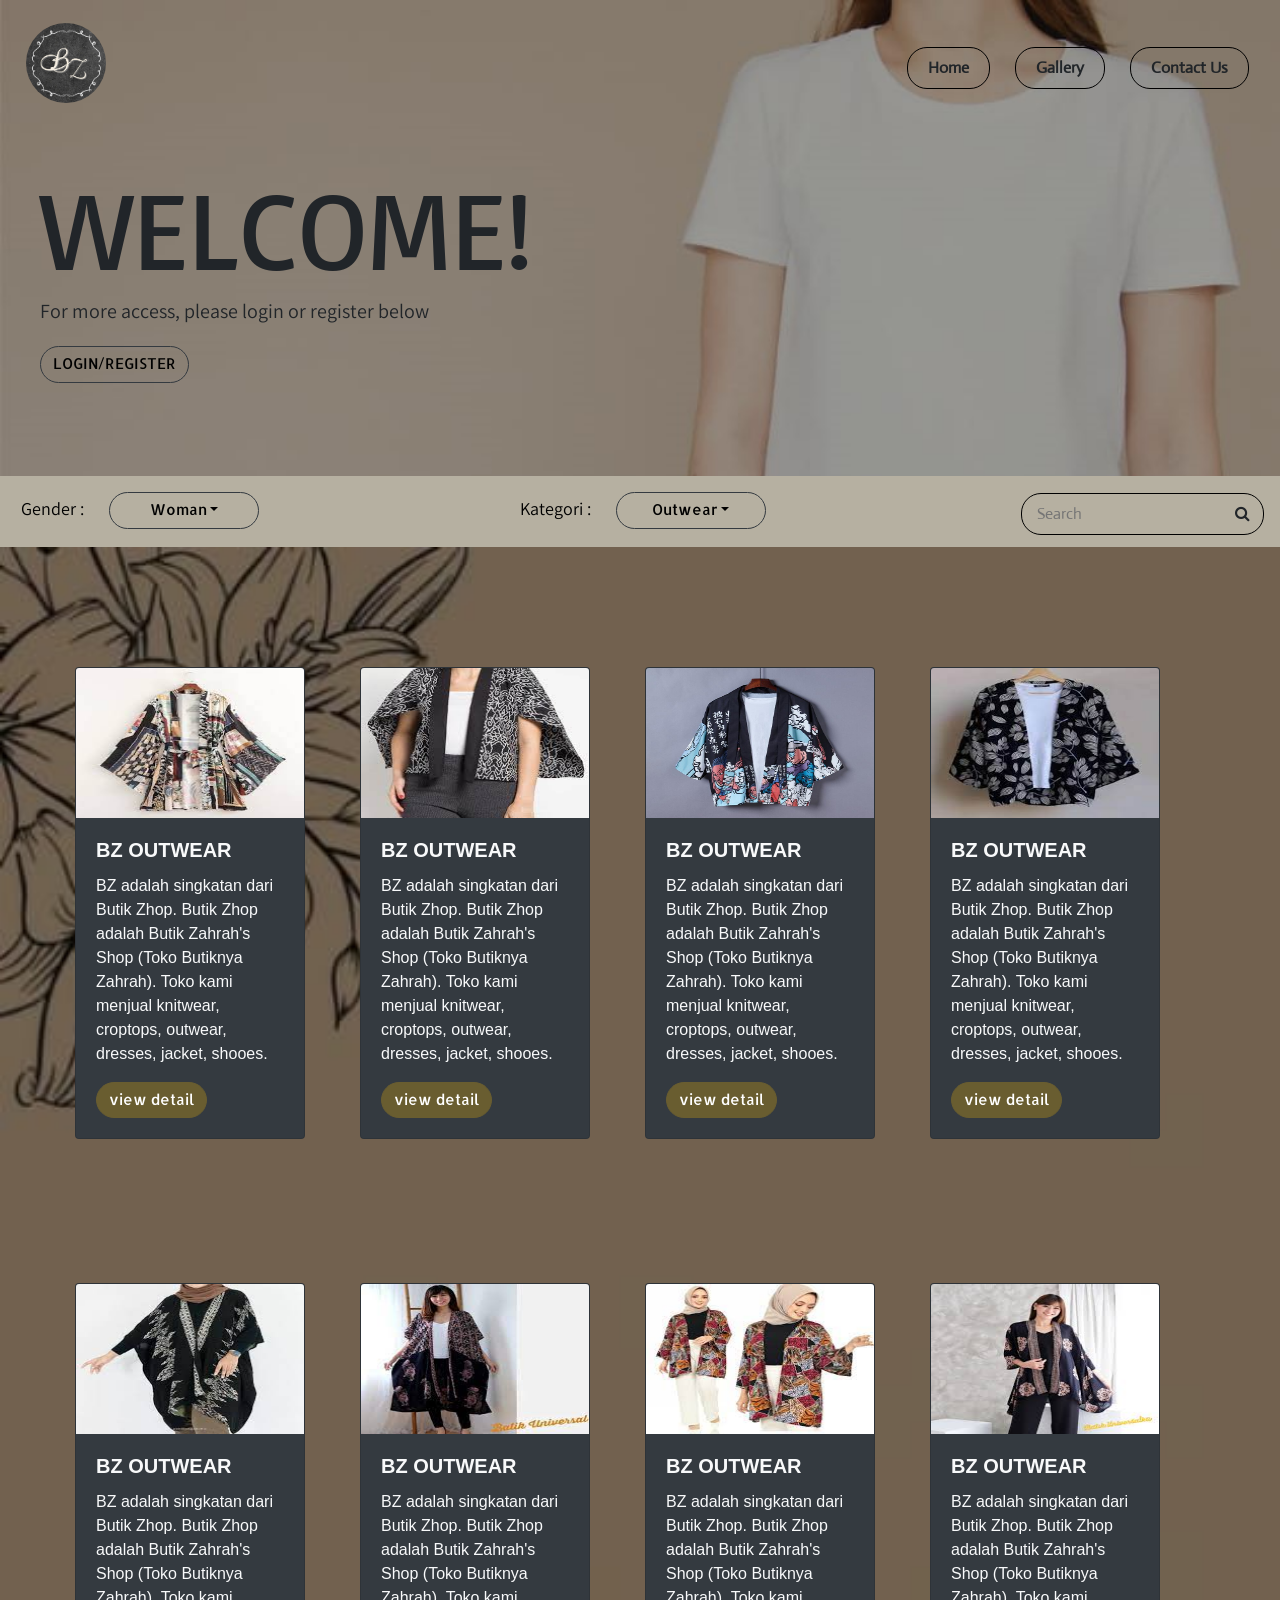
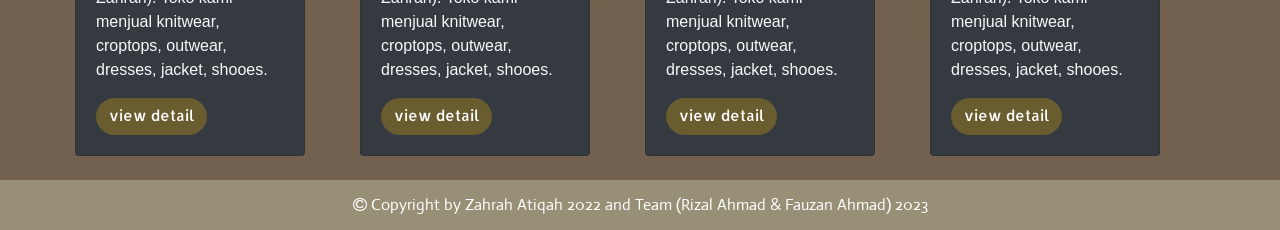
<file: outwear.html>
<!doctype html>
<html lang="en">
  <head>
    <!-- Required meta tags -->
    <meta charset="utf-8">
    <meta name="viewport" content="width=device-width, initial-scale=1, shrink-to-fit=no">

    <!-- Bootstrap CSS -->
    <link rel="stylesheet" href="https://cdn.jsdelivr.net/npm/bootstrap@4.3.1/dist/css/bootstrap.min.css" integrity="sha384-ggOyR0iXCbMQv3Xipma34MD+dH/1fQ784/j6cY/iJTQUOhcWr7x9JvoRxT2MZw1T" crossorigin="anonymous">

    <!-- My CSS -->
    <link rel="stylesheet" href="style.css">

    <!-- My Fonts -->
    <link rel="preconnect" href="https://fonts.googleapis.com">
    <link rel="preconnect" href="https://fonts.gstatic.com" crossorigin>
    <link href="https://fonts.googleapis.com/css2?family=Basic&display=swap" rel="stylesheet">
    <link rel="preconnect" href="https://fonts.googleapis.com">
    <link rel="preconnect" href="https://fonts.gstatic.com" crossorigin>
    <link href="https://fonts.googleapis.com/css2?family=Assistant&display=swap" rel="stylesheet">
    <link rel="preconnect" href="https://fonts.googleapis.com">
    <link rel="preconnect" href="https://fonts.gstatic.com" crossorigin>
    <link href="https://fonts.googleapis.com/css2?family=Allerta&display=swap" rel="stylesheet">
    <link rel="preconnect" href="https://fonts.googleapis.com">
    <link rel="preconnect" href="https://fonts.gstatic.com" crossorigin>
    <link href="https://fonts.googleapis.com/css2?family=Actor&display=swap" rel="stylesheet">

    <!-- FONT AWESOME -->
    <link rel="stylesheet" href="https://cdnjs.cloudflare.com/ajax/libs/font-awesome/4.7.0/css/font-awesome.min.css">

    <title>Gallery | OUTWEAR</title>
  </head>
  <body>

    <nav class="navbar-1 navbar navbar-expand-lg navbar-dark" style="margin-bottom: 0px;">
      <a class="navbar-brand" href="index.html">
          <img class="rounded-circle" src="FotoAsses2/logo bz.jpeg" alt="logo" width="80px" height="80px" style="margin-bottom:10px;">
        </a>
      <button class="navbartog navbar-toggler" type="button" data-toggle="collapse" data-target="#navbarTogglerDemo01" aria-controls="navbarTogglerDemo01" aria-expanded="false" aria-label="Toggle navigation">
        <span class="navbar-toggler-icon"></span>
      </button>
        <div class="collapse navbar-collapse" id="navbarTogglerDemo01">
        <ul class="navbar-nav ml-auto">
          <li class="nav-item active">
            <a class="nav-link text-body" href="index.html" style="padding-left: 20px; padding-right:20px; margin-top: 10px; margin-left: 10px;"><b>Home</b></a>
          </li>
          <li class="nav-item">
            <a class="nav-link text-body" href="gallery.html" style="padding-left: 20px; padding-right:20px; margin-top: 10px; margin-left: 10px;"><b>Gallery</b></a>
          </li>
          <li class="nav-item">
            <a class="nav-link text-body" href="contactus.html" style="padding-left: 20px; padding-right:20px; margin-top: 10px; margin-left: 10px;"><b>Contact Us</b></a>
          </li>
        </ul>
        </div>
    </nav>

    <div class="header">
      <p class="p1 d-flex justify-content-left">WELCOME!</p>
      <p class="p2 d-block justify-content-left">For more access, please login or register below</p>
      <button type="button" class="btn-head btn btn-outline-dark" href="#">LOGIN/REGISTER</button>
    </div>

    <nav class="navbar-2 navbar navbar-expand-lg navbar-dark" style="margin-bottom: 0px;">
        <button class="navbar-toggler col-md-6" type="button" data-toggle="collapse" data-target="#navbarTogglerDemo01" aria-controls="navbarTogglerDemo01" aria-expanded="false" aria-label="Toggle navigation">
          <span class="navbar-toggler-icon"></span>
        </button>
        
          <div class="collapse navbar-collapse" id="navbarTogglerDemo01">
            <p class="p3">Gender : </p>
            <div class="dropdown col-sm-12 col-md-6 col-lg-4">
                <button type="button" class="btn-gal btn btn-outline-dark dropdown-toggle " data-toggle="dropdown">Woman</button>
                <div class="dropdown-menu bg-dark text-light">
                  <a class="dropdown-item bg-dark text-light active" href="gallery.html">Woman</a>
                  <a class="dropdown-item bg-dark text-light active" href="gallery2.html">Man</a>
                </div>
            </div>
          </div>
        
          <div class="collapse navbar-collapse" id="navbarTogglerDemo01">
            <p class="p3">Kategori : </p>
            <div class="dropdown col-sm-12 col-md-6 col-lg-4">
                <button type="button" class="btn-gal btn btn-outline-dark dropdown-toggle" data-toggle="dropdown">Outwear</button>
                <div class="dropdown-menu bg-dark text-light">
                  <a class="dropdown-item bg-dark text-light active" href="gallery.html">Knitwear</a>
                  <a class="dropdown-item bg-dark text-light active" href="dresses.html">Dresses</a>
                  <a class="dropdown-item bg-dark text-light active" href="outwear.html">Outwear</a>
                  <a class="dropdown-item bg-dark text-light active" href="shoes.html">Shoes</a>
                  <a class="dropdown-item bg-dark text-light active" href="hoodies.html">Hoodies</a>
                </div>
            </div>
          </div>
          <form class="form form-inline">
                <input class="transparent-input" type="search" placeholder="Search" aria-label="Search">
                <button class="btn my-2 my-sm-0" type="submit"><i class="fa fa-search"></i></button>
          </form>
    </nav>

    <div class="side4">
          <div class="container">
            <div class="row">
              <div class="gallery col-lg-3 col-md-4"> <!-- INI GRID SYSTEM -->
                <div class="card4 card bg-dark text-light" >
                    <img src="Foto2Asses2/out1.jpg" class="card-img-top" alt="Logo" height="150px">
                      <div class="card-body">
                        <h5 class="card-title"><b>BZ OUTWEAR</b></h5>
                        <p class="card-text">BZ adalah singkatan dari Butik Zhop. Butik Zhop adalah Butik Zahrah's Shop (Toko Butiknya Zahrah).  Toko kami menjual knitwear, croptops, outwear, dresses, jacket, shooes.</p>
                        <a href="buynow.html" class="btn btn-own btn btn-outline text-white" >view detail</a>
                      </div>
                  </div>
              </div>
              
              <div class="gallery col-lg-3 col-md-4"> <!-- INI GRID SYSTEM -->
                <div class="card4 card bg-dark text-light" >
                    <img src="Foto2Asses2/out2.jpg" class="card-img-top" alt="Logo" height="150px">
                      <div class="card-body">
                        <h5 class="card-title"><b>BZ OUTWEAR</b></h5>
                        <p class="card-text">BZ adalah singkatan dari Butik Zhop. Butik Zhop adalah Butik Zahrah's Shop (Toko Butiknya Zahrah).  Toko kami menjual knitwear, croptops, outwear, dresses, jacket, shooes.</p>
                        <a href="buynow.html" class="btn btn-own btn btn-outline text-white" >view detail</a>
                      </div>
                  </div>      
              </div>
            
              <div class="gallery col-lg-3 col-md-4"> <!-- INI GRID SYSTEM -->
                <div class="card4 card bg-dark text-light" >
                    <img src="Foto2Asses2/out3.jpg" class="card-img-top" alt="Logo" height="150px">
                      <div class="card-body">
                        <h5 class="card-title"><b>BZ OUTWEAR</b></h5>
                        <p class="card-text">BZ adalah singkatan dari Butik Zhop. Butik Zhop adalah Butik Zahrah's Shop (Toko Butiknya Zahrah).  Toko kami menjual knitwear, croptops, outwear, dresses, jacket, shooes.</p>
                        <a href="buynow.html" class="btn btn-own btn btn-outline text-white" >view detail</a>
                      </div>
                  </div>     
              </div>
        
              <div class="gallery col-lg-3 col-md-4"> <!-- INI GRID SYSTEM -->
                <div class="card4 card bg-dark text-light" >
                    <img src="Foto2Asses2/out4.jpg" class="card-img-top" alt="Logo" height="150px">
                      <div class="card-body">
                        <h5 class="card-title"><b>BZ OUTWEAR</b></h5>
                        <p class="card-text">BZ adalah singkatan dari Butik Zhop. Butik Zhop adalah Butik Zahrah's Shop (Toko Butiknya Zahrah).  Toko kami menjual knitwear, croptops, outwear, dresses, jacket, shooes.</p>
                        <a href="buynow.html" class="btn btn-own btn btn-outline text-white" >view detail</a>
                      </div>
                  </div>
              </div>
            </div>
            </div>
            <br>
          <div class="container">
            <div class="row">
              <div class="gallery col-lg-3 col-md-4"> <!-- INI GRID SYSTEM -->
                <div class="card4 card bg-dark text-light" >
                    <img src="Foto2Asses2/out5.jpg" class="card-img-top" alt="Logo" height="150px">
                      <div class="card-body">
                        <h5 class="card-title"><b>BZ OUTWEAR</b></h5>
                        <p class="card-text">BZ adalah singkatan dari Butik Zhop. Butik Zhop adalah Butik Zahrah's Shop (Toko Butiknya Zahrah).  Toko kami menjual knitwear, croptops, outwear, dresses, jacket, shooes.</p>
                        <a href="buynow.html" class="btn btn-own btn btn-outline text-white" >view detail</a>
                      </div>
                  </div>
              </div>
              
              <div class="gallery col-lg-3 col-md-4"> <!-- INI GRID SYSTEM -->
                <div class="card4 card bg-dark text-light" >
                    <img src="Foto2Asses2/out6.jpg" class="card-img-top" alt="Logo" height="150px">
                      <div class="card-body">
                        <h5 class="card-title"><b>BZ OUTWEAR</b></h5>
                        <p class="card-text">BZ adalah singkatan dari Butik Zhop. Butik Zhop adalah Butik Zahrah's Shop (Toko Butiknya Zahrah).  Toko kami menjual knitwear, croptops, outwear, dresses, jacket, shooes.</p>
                        <a href="buynow.html" class="btn btn-own btn btn-outline text-white" >view detail</a>
                      </div>
                  </div>      
              </div>
            
              <div class="gallery col-lg-3 col-md-4"> <!-- INI GRID SYSTEM -->
                <div class="card4 card bg-dark text-light" >
                    <img src="Foto2Asses2/out7.jpg" class="card-img-top" alt="Logo" height="150px">
                      <div class="card-body">
                        <h5 class="card-title"><b>BZ OUTWEAR</b></h5>
                        <p class="card-text">BZ adalah singkatan dari Butik Zhop. Butik Zhop adalah Butik Zahrah's Shop (Toko Butiknya Zahrah).  Toko kami menjual knitwear, croptops, outwear, dresses, jacket, shooes.</p>
                        <a href="buynow.html" class="btn btn-own btn btn-outline text-white" >view detail</a>
                      </div>
                  </div>     
              </div>
        
              <div class="gallery col-lg-3 col-md-4"> <!-- INI GRID SYSTEM -->
                <div class="card4 card bg-dark text-light" >
                    <img src="Foto2Asses2/out8.jpg" class="card-img-top" alt="Logo" height="150px">
                      <div class="card-body">
                        <h5 class="card-title"><b>BZ OUTWEAR</b></h5>
                        <p class="card-text">BZ adalah singkatan dari Butik Zhop. Butik Zhop adalah Butik Zahrah's Shop (Toko Butiknya Zahrah).  Toko kami menjual knitwear, croptops, outwear, dresses, jacket, shooes.</p>
                        <a href="buynow.html" class="btn btn-own btn btn-outline text-white" >view detail</a>
                      </div>
                  </div>
              </div>
            </div>
            </div>
            <br>
    </div>

    <div class="cp container-fluid" style="margin-bottom: -20px">
      <p style="line-height: 50px; text-align: center; color:white; font-family: 'Actor', sans-serif;"><i class="fa fa-copyright"></i> Copyright by Zahrah Atiqah 2022 and Team (Rizal Ahmad & Fauzan Ahmad) 2023</p>
    </div>
  
    <!-- Optional JavaScript -->
    <!-- jQuery first, then Popper.js, then Bootstrap JS -->
    <script src="https://code.jquery.com/jquery-3.3.1.slim.min.js" integrity="sha384-q8i/X+965DzO0rT7abK41JStQIAqVgRVzpbzo5smXKp4YfRvH+8abtTE1Pi6jizo" crossorigin="anonymous"></script>
    <script src="https://cdn.jsdelivr.net/npm/popper.js@1.14.7/dist/umd/popper.min.js" integrity="sha384-UO2eT0CpHqdSJQ6hJty5KVphtPhzWj9WO1clHTMGa3JDZwrnQq4sF86dIHNDz0W1" crossorigin="anonymous"></script>
    <script src="https://cdn.jsdelivr.net/npm/bootstrap@4.3.1/dist/js/bootstrap.min.js" integrity="sha384-JjSmVgyd0p3pXB1rRibZUAYoIIy6OrQ6VrjIEaFf/nJGzIxFDsf4x0xIM+B07jRM" crossorigin="anonymous"></script>
  </body>
</html>
</file>
<file: style.css>
* {
    cursor: pointer;
}

#login-form {
    display: none;
}

.form-box {
    width: 380px;
    height: 600px;
    position: relative;
    margin: 6% auto;
    background-color: #917d37;
    overflow: hidden;
    font-family: 'Allerta', sans-serif;
}

.button-box {
    width: 228px;
    margin:25px auto;
    position:relative;
    box-shadow: 0 0 20px 9px #ff61241f;
    border-radius: 30px;
}

.toggle-btn1 {
    padding: 10px 30px;
    cursor: pointer;
    background: transparent;
    border: 0;
    outline: none;
    position: relative;
    border-radius: 30px;
}

.toggle-btn2 {
    padding: 10px 15px;
    cursor: pointer;
    background: transparent;
    border: 0;
    outline: none;
    position: relative;
    border-radius: 30px;
}

#btn {
    top:0;
    left:0;
    position: absolute;
    width: 108px;
    height: 100%;
    background: linear-gradient(to right, #584812, #ffad06);
    border-radius: 30px;
    transition: .5s;
    border: 1px solid black;
}

.input-group-login {
    top:150px;
    position: absolute;
    width: 280px;
    transition: .5s;
}

.input-group-register {
    top:120px;
    position: absolute;
    width: 280px;
    transition: .5s;
}

.input-field {
    width: 100%;
    padding: 10px 0;
    margin: 5px 0;
    border-left: 0;
    border-top: 0;
    border-right: 0;
    border-bottom: 1px solid #999;
    outline: none;
    background: transparent;
}

.submit-btn {
    width: 85%;
    padding: 10px 30px;
    cursor: pointer;
    display: block;
    margin: auto;
    background: #d6b951;
    border: 0;
    outline: none;
    border-radius: 30px;
}

.check-box {
    margin: 30px 10px 34px 0;
}

#login {
    margin-left:-30px;
}

#login input {
    color: white;
    font-size: 15;
}

#register {
    margin-left:-90px;
}

#register input {
    color: white;
    font-size: 15;
}


.navbar-1 {
    background: url(FotoAsses2/bg\ header.jpeg);
    background-size: cover;
    
}

.navbar-2 {
    background-color: #B6B0A1;
}

.p3 {
    font-family: 'Assistant', sans-serif;
    font-size: 18px;
    padding-left: 5px;
    padding-top: 10px;
    padding-right: 5px;
    color: black;
}

.p7 {
    color: #2F2D29;
    padding-top: 300px;
}

.navbar-brand {
    padding-left: 10px;
    padding-top: 15px;
}

.nav-link {
    border-radius: 20px;
    border: 1px solid black;
    font-family: 'Actor', sans-serif;
    margin-right: 15px;
}

.nav-link:hover {
    background-color: rgb(243, 214, 159);
}

.navbar-dark .navbar-toggler {
    border: 1px solid black;
}

.navbar-dark .navbar-toggler-icon {
    background-image: url("data:image/svg+xml,%3csvg viewBox='0 0 30 30' xmlns='http://www.w3.org/2000/svg'%3e%3cpath stroke='rgb(0, 0, 0, 0.8)' stroke-width='2' stroke-linecap='round' stroke-miterlimit='10' d='M4 7h22M4 15h22M4 23h22'/%3e%3c/svg%3e");
}

.btn-head {
    border-radius: 20px;
    font-family: 'Allerta', sans-serif;
    color: black;
    font-size: 15px;
    padding: 8;
    margin-left: 40px;
    margin-bottom: 90px;
}

.btn-own {
    border-radius: 20px;
    border: 1px solid #695D30;
    background-color: #695D30 ;
    font-family: 'Allerta', sans-serif;
    color: black;
    font-size: 15px;
    padding: 8;
}

.btn-own:hover {
    background-color: #917d37;
}

.btn-pop {
    border-radius: 20px;
    border: 1px solid #695D30;
    background-color: #695D30 ;
    font-family: 'Allerta', sans-serif;
    color: black;
    font-size: 15px;
    padding: 8;
    width : 200px;
}

.btn-pop:hover {
    background-color: #917d37;
}

.btn-area:hover {
    background-color: #917d37;
}

.carrousel {
    position: relative;
}

.side3 {
    background-color: #B6B0A1;
    background-size: cover;
}

.side4 {
    background: url(FotoAsses2/bg\ gallery.jpeg);
    background-size: cover;
    background-repeat: no-repeat;
}
.side41 {
    background: url(FotoAsses2/bg\ cowo.jpeg);
    background-size: cover;
    background-repeat: no-repeat;
}

.side5 {
    background-color: #B6B0A1;
    background-size: cover;
   
}

.cp {
    background-color: #979077;
}

.btn-dp {
    border-radius: 20px;
    border: 1px solid black;
    font-family: 'Actor', sans-serif;
    margin-right: 15px;
}

.transparent-input {
    background-color: rgba(0, 0, 0, 0);
    border: none;
    outline: none;
}

.in ul {
    padding: 0;
}


.ikon {
    
}

.word ul {
    padding: 0;
}

.ikon ul {
    padding: 0;
}
  
/* Extra small devices (phones, 600px and down) */
@media only screen and (min-width: 360px) {
    iframe{
        width:330px;
        height: 200px;
    }
    .header {
        background: url(FotoAsses2/bg\ headerr.jpeg);
        background-size:auto;
        height: 350px;
    }
    .p1 {
        font-size: 65px;
        font-family: 'Basic', sans-serif;
        position: absolute;
        padding-left: 40px;
        width: 100%; 
        padding-top: 50px;
    }
    .p2 {
        font-size: 15px;
        padding-top: 145px;
        font-family: 'Assistant', sans-serif;
        position: absolute;
        padding-left: 40px;
    }
    .btn-head {
        border-radius: 20px;
        font-family: 'Allerta', sans-serif;
        color: black;
        margin-top: 185px;
        font-size: 15px;
        padding: 8;
        margin-left: 40px;
    }
    .form {
        border-radius: 50px;
        border: 1px solid black;
        font-family: 'Actor', sans-serif;
        padding-left: 0px;
        margin-top: 15px;
    }
    .form input[type="search"] {
        background: rgba(0, 0, 0, 0);
        border-radius: 40px;
        padding-left: 15px;
        height: 55px;
        width : 285px;
    }
    .btn-gal {
        border-radius: 20px;
        font-family: 'Allerta', sans-serif;
        color: black;
        margin-top: 8px;
        margin-bottom: 10px;
        font-size: 15px;
        padding: 8;
        margin-left: -10px;
        width: 150px;
    }    
    .img-c {
        float:right; 
        margin-right: 0px; 
        margin-top: 50px;
    }
    .gallery {
        margin-top: 50px;
        float: left;
    }
    .dropdown-menu {
        margin-left:0px;
    }
    .card2 {
        margin-top: 25px; 
        margin-left: 25px;
        margin-bottom: 20px;
        width: 280px;
    }
    .card3 {
        margin-top: 25px; 
        margin-left: 25px;
        margin-bottom: 20px;
        width: 280px;
    }
    .word {
        margin-left: 50px;
        margin-right: 0px;
        margin-top: 30px;
    }
    .ikon {
        margin-left: 50px;
        margin-bottom: 50px;
    }
    .p6 {
        text-align:center;
        padding-top: 60px;
        padding-bottom: 30px;
    }
    .identi input[type="text"] {
        width: 300px;
        background-color: #2F2D29;
        border: 1px solid #2F2D29;
        color: aliceblue;
        margin-bottom: 15px;
        margin-left: -25px;
    }
    .identi input[type="email"] {
        width: 300px;
        background-color: #2F2D29;
        border: 1px solid #2F2D29;
        margin-bottom: 50px;
        color: aliceblue;
        margin-left: -25px;
    } 
    .mess textarea[type="textarea"] {
        width: 300px;
        background-color: #2F2D29;
        border: 1px solid #2F2D29;
        margin-top: -50px;
        color: aliceblue;
        margin-left: -25px;
    }
    .btn-area {
        border-radius: 20px;
        border: 1px solid #695D30;
        background-color: #695D30 ;
        font-family: 'Allerta', sans-serif;
        color: black;
        font-size: 15px;
        padding: 8;
        margin-top: 15px;
        margin-left: 180px;
    }
}

@media only screen and (min-width: 370px) {
    iframe{
        width:345px;
        height: 200px;
        margin-left: 0px;
    }
    .header {
        background: url(FotoAsses2/bg\ headerr.jpeg);
        background-size:auto;
        height: 350px;
    }
    .p1 {
        font-size: 65px;
        font-family: 'Basic', sans-serif;
        position: absolute;
        padding-left: 40px;
        width: 100%; 
        padding-top: 50px;
    }
    .p2 {
        font-size: 15px;
        padding-top: 145px;
        font-family: 'Assistant', sans-serif;
        position: absolute;
        padding-left: 40px;
    }
    .btn-head {
        border-radius: 20px;
        font-family: 'Allerta', sans-serif;
        color: black;
        margin-top: 185px;
        font-size: 15px;
        padding: 8;
        margin-left: 40px;
    }
    .form {
        border-radius: 50px;
        border: 1px solid black;
        font-family: 'Actor', sans-serif;
        padding-left: 0px;
        margin-top: 15px;
    }
    .form input[type="search"] {
        background: rgba(0, 0, 0, 0);
        border-radius: 40px;
        padding-left: 15px;
        height: 55px;
        width : 300px;
    }
    .btn-gal {
        border-radius: 20px;
        font-family: 'Allerta', sans-serif;
        color: black;
        margin-top: 8px;
        margin-bottom: 10px;
        font-size: 15px;
        padding: 8;
        margin-left: -10px;
        width: 150px;
    }    
    .img-c {
        float:right; 
        margin-right: 0px; 
        margin-top: 50px;
    }
    .gallery {
        margin-top: 50px;
        float: left;
    }
    .dropdown-menu {
        margin-left:0px;
    }
    .card2 {
        margin-top: 25px; 
        margin-left: 30px; 
        margin-right: 25px; 
        margin-bottom: 20px;
        width: 280px;
    }
    .card3 {
        margin-top: 25px; 
        margin-left: 30px; 
        margin-right: 25px; 
        margin-bottom: 20px;
        width: 280px;
    }
    .word {
        margin-left: 50px;
        margin-right: 0px;
        margin-top: 30px;
    }
    .ikon {
        margin-left: 50px;
        margin-bottom: 50px;
    }
    .p6 {
        text-align:center;
        padding-top: 60px;
        padding-bottom: 30px;
    }
    .identi input[type="text"] {
        width: 300px;
        background-color: #2F2D29;
        border: 1px solid #2F2D29;
        color: aliceblue;
        margin-bottom: 15px;
        margin-left: -10px;
    }
    .identi input[type="email"] {
        width: 300px;
        background-color: #2F2D29;
        border: 1px solid #2F2D29;
        margin-bottom: 50px;
        color: aliceblue;
        margin-left: -10px;
    } 
    .mess textarea[type="textarea"] {
        width: 300px;
        background-color: #2F2D29;
        border: 1px solid #2F2D29;
        margin-top: -50px;
        color: aliceblue;
        margin-left: -10px;
    }
    .btn-area {
        border-radius: 20px;
        border: 1px solid #695D30;
        background-color: #695D30 ;
        font-family: 'Allerta', sans-serif;
        color: black;
        font-size: 15px;
        padding: 8;
        margin-top: 15px;
        margin-left: 215px;
    }
}

@media only screen and (min-width: 390px) {
    iframe{
        width:345px;
        height: 200px;
        margin-left: 8px;
    }
    .header {
        background: url(FotoAsses2/bg\ headerr.jpeg);
        background-size:auto;
        height: 350px;
    }
    .p1 {
        font-size: 65px;
        font-family: 'Basic', sans-serif;
        position: absolute;
        padding-left: 40px;
        width: 100%; 
        padding-top: 50px;
    }
    .p2 {
        font-size: 15px;
        padding-top: 145px;
        font-family: 'Assistant', sans-serif;
        position: absolute;
        padding-left: 40px;
    }
    .btn-head {
        border-radius: 20px;
        font-family: 'Allerta', sans-serif;
        color: black;
        margin-top: 185px;
        font-size: 15px;
        padding: 8;
        margin-left: 40px;
    }
    .form {
        border-radius: 50px;
        border: 1px solid black;
        font-family: 'Actor', sans-serif;
        padding-left: 0px;
        margin-top: 15px;
    }
    .form input[type="search"] {
        background: rgba(0, 0, 0, 0);
        border-radius: 40px;
        padding-left: 15px;
        height: 55px;
        width : 300px;
    }
    .btn-gal {
        border-radius: 20px;
        font-family: 'Allerta', sans-serif;
        color: black;
        margin-top: 8px;
        margin-bottom: 10px;
        font-size: 15px;
        padding: 8;
        margin-left: -10px;
        width: 150px;
    }    
    .img-c {
        float:right; 
        margin-right: 0px; 
        margin-top: 50px;
    }
    .gallery {
        margin-top: 50px;
        float: left;
    }
    .dropdown-menu {
        margin-left:0px;
    }
    .card2 {
        margin-top: 25px; 
        margin-left: 40px; 
        margin-right: 25px; 
        margin-bottom: 20px;
        width: 280px;
    }
    .card3 {
        margin-top: 25px; 
        margin-left: 40px; 
        margin-right: 25px; 
        margin-bottom: 20px;
        width: 280px;
    }
}

/* Small devices (portrait tablets and large phones, 600px and up) */
@media only screen and (min-width: 400px) {
    iframe{
        width:350px;
        height: 210px;
        margin-left: 15px;
    }
    .header {
        background: url(FotoAsses2/bg\ headerr.jpeg);
        background-size:auto;
        height: 350px;
    }
    .p1 {
        font-size: 65px;
        font-family: 'Basic', sans-serif;
        position: absolute;
        padding-left: 40px;
        width: 100%; 
        padding-top: 50px;
    }
    .p2 {
        font-size: 15px;
        padding-top: 145px;
        font-family: 'Assistant', sans-serif;
        position: absolute;
        padding-left: 40px;
    }
    .btn-head {
        border-radius: 20px;
        font-family: 'Allerta', sans-serif;
        color: black;
        margin-top: 185px;
        font-size: 15px;
        padding: 8;
        margin-left: 40px;
    }
    .form {
        border-radius: 50px;
        border: 1px solid black;
        font-family: 'Actor', sans-serif;
        padding-left: 0px;
        margin-top: 15px;
    }
    .form input[type="search"] {
        background: rgba(0, 0, 0, 0);
        border-radius: 40px;
        padding-left: 15px;
        height: 55px;
        width : 335px;
    }
    .btn-gal {
        border-radius: 20px;
        font-family: 'Allerta', sans-serif;
        color: black;
        margin-top: 8px;
        margin-bottom: 10px;
        font-size: 15px;
        padding: 8;
        margin-left: -10px;
        width: 150px;
    }    
    .img-c {
        float:right; 
        margin-right: 0px; 
        margin-top: 50px;
    }
    .gallery {
        margin-top: 50px;
        float: left;
    }
    .dropdown-menu {
        margin-left:0px;
    }
    .card2 {
        margin-top: 25px; 
        margin-left: 40px; 
        margin-right: 25px; 
        margin-bottom: 20px;
        width: 300px;
    }
    .card3 {
        margin-top: 25px; 
        margin-left: 40px; 
        margin-right: 25px; 
        margin-bottom: 20px;
        width: 300px;
    }
    .card4 {
        width: 300px;
        margin-left: 40px;
    }
    .word {
        margin-left: 50px;
        margin-right: 0px;
        margin-top: 30px;
    }
    .ikon {
        margin-left: 50px;
        margin-bottom: 50px;
    }
    .p6 {
        text-align:center;
        padding-top: 60px;
        padding-bottom: 30px;
    }
    .identi input[type="text"] {
        width: 300px;
        background-color: #2F2D29;
        border: 1px solid #2F2D29;
        color: aliceblue;
        margin-bottom: 15px;
        margin-left: 2px;
    }
    .identi input[type="email"] {
        width: 300px;
        background-color: #2F2D29;
        border: 1px solid #2F2D29;
        margin-bottom: 50px;
        color: aliceblue;
        margin-left: 2px;
    } 
    .mess textarea[type="textarea"] {
        width: 300px;
        background-color: #2F2D29;
        border: 1px solid #2F2D29;
        margin-top: -50px;
        color: aliceblue;
        margin-left: 2px;
    }
    .btn-area {
        border-radius: 20px;
        border: 1px solid #695D30;
        background-color: #695D30 ;
        font-family: 'Allerta', sans-serif;
        color: black;
        font-size: 15px;
        padding: 8;
        margin-top: 15px;
        margin-left: 230px;
    }
}

/* Medium devices (landscape tablets, 768px and up) */
@media only screen and (min-width: 800px) {
    iframe{
        width:350px;
        height: 210px;
    }
    .header {
        background: url(FotoAsses2/bg\ headerr.jpeg);
        background-size: 845px;
        background-position: -35px;
        height: 350px;
    }
    .gallery{
        width: 300px;
    }
    .card2 {
        width: 280px;
        height: 310px;
    }
    .card3 {
        width: 280px;
        height: 450px;
    }
    .card4 {
        width: 230px;
        margin-left: -10px;
    }
    .p1 {
        font-size: 80px;
        font-family: 'Basic', sans-serif;
        position: absolute;
        padding-left: 40px;
        width: 100%; 
    }
    .p2 {
        font-size: 18px;
        padding-top: 160px;
        font-family: 'Assistant', sans-serif;
        position: absolute;
        padding-left: 40px;
    }
    .btn-head {
        border-radius: 20px;
        font-family: 'Allerta', sans-serif;
        color: black;
        margin-top: 205px;
        font-size: 15px;
        padding: 8;
        margin-left: 40px;
    }
    .form {
        border-radius: 50px;
        border: 1px solid black;
        font-family: 'Actor', sans-serif;
        padding-left: 0px;
        margin-top: 5px;
    }
    .form input[type="search"] {
        background: rgba(0, 0, 0, 0);
        border-radius: 40px;
        padding-left: 15px;
        height: 55px;
        width : 300px;
    }
    .btn-gal {
        border-radius: 20px;
        font-family: 'Allerta', sans-serif;
        color: black;
        margin-top: 8px;
        margin-bottom: 10px;
        font-size: 15px;
        padding: 8;
        margin-left: -10px;
        width: 150px;
    }    
    .img-c {
        float:right; 
        margin-right: 0px; 
        margin-top: 50px;
    }
    .gallery {
        margin-top: 50px;
        float: left;
    }
    .dropdown-menu {
        margin-left:0px;
    }
    .word {
        margin-left: 50px;
        margin-right: 0px;
        margin-top: 30px;
    }
    .ikon {
        margin-left: 50px;
        margin-bottom: 50px;
    }
    .p6 {
        text-align:center;
        padding-top: 60px;
        padding-bottom: 30px;
    }
    .identi input[type="text"] {
        background-color: #2F2D29;
        border: 1px solid #2F2D29;
        color: aliceblue;
        margin-bottom: 15px;
        margin-left: -15px;
    }
    .identi input[type="email"] {
        background-color: #2F2D29;
        border: 1px solid #2F2D29;
        margin-bottom: 50px;
        color: aliceblue;
        margin-left: -15px;
    } 
    .mess textarea[type="textarea"] {
        width: 650px;
        background-color: #2F2D29;
        border: 1px solid #2F2D29;
        margin-top: -50px;
        color: aliceblue;
        margin-left: -15px;
    }
    .btn-area {
        border-radius: 20px;
        border: 1px solid #695D30;
        background-color: #695D30 ;
        font-family: 'Allerta', sans-serif;
        color: black;
        font-size: 15px;
        padding: 8;
        margin-top: 15px;
        margin-left: 550px;
    }
}

@media only screen and (min-width: 810px) {
    iframe{
        width:350px;
        height: 210px;
    }
    .header {
        background: url(FotoAsses2/bg\ headerr.jpeg);
        background-size: 845px;
        background-position: -28px;
        height: 350px;
    }
    .gallery{
        width: 300px;
    }
    .card2 {
        width: 280px;
        height: 310px;
    }
    .card3 {
        width: 280px;
        height: 450px;
    }
    .card4 {
        width: 230px;
        margin-left: -10px;
    }
    .p1 {
        font-size: 80px;
        font-family: 'Basic', sans-serif;
        position: absolute;
        padding-left: 40px;
        width: 100%; 
    }
    .p2 {
        font-size: 18px;
        padding-top: 160px;
        font-family: 'Assistant', sans-serif;
        position: absolute;
        padding-left: 40px;
    }
    .btn-head {
        border-radius: 20px;
        font-family: 'Allerta', sans-serif;
        color: black;
        margin-top: 205px;
        font-size: 15px;
        padding: 8;
        margin-left: 40px;
    }
    .form {
        border-radius: 50px;
        border: 1px solid black;
        font-family: 'Actor', sans-serif;
        padding-left: 0px;
        margin-top: 5px;
    }
    .form input[type="search"] {
        background: rgba(0, 0, 0, 0);
        border-radius: 40px;
        padding-left: 15px;
        height: 55px;
        width : 300px;
    }
    .navbartog {
        margin-top: -10px;
    }
    .btn-gal {
        border-radius: 20px;
        font-family: 'Allerta', sans-serif;
        color: black;
        margin-top: 8px;
        margin-bottom: 10px;
        font-size: 15px;
        padding: 8;
        margin-left: -10px;
        width: 150px;
    }    
    .img-c {
        float:right; 
        margin-right: 0px; 
        margin-top: 50px;
    }
    .gallery {
        margin-top: 50px;
        float: left;
    }
    .dropdown-menu {
        margin-left:0px;
    }
    .word {
        margin-left: 50px;
        margin-right: 0px;
        margin-top: 30px;
    }
    .ikon {
        margin-left: 50px;
        margin-bottom: 50px;
    }
    .p6 {
        text-align:center;
        padding-top: 60px;
        padding-bottom: 30px;
    }
    .identi input[type="text"] {
        background-color: #2F2D29;
        border: 1px solid #2F2D29;
        color: aliceblue;
        margin-bottom: 15px;
        margin-left: -10px;
    }
    .identi input[type="email"] {
        background-color: #2F2D29;
        border: 1px solid #2F2D29;
        margin-bottom: 50px;
        color: aliceblue;
        margin-left: -10px;
    } 
    .mess textarea[type="textarea"] {
        width: 650px;
        background-color: #2F2D29;
        border: 1px solid #2F2D29;
        margin-top: -50px;
        color: aliceblue;
        margin-left: -10px;
    }
    .btn-area {
        border-radius: 20px;
        border: 1px solid #695D30;
        background-color: #695D30 ;
        font-family: 'Allerta', sans-serif;
        color: black;
        font-size: 15px;
        padding: 8;
        margin-top: 15px;
        margin-left: 550px;
    }
}

/* Extra large devices (large laptops and desktops, 1200px and up) */
@media only screen and (min-width: 1200px) {
    iframe{
        width:700px;
        height:453px;
    }
    .header {
        background: url(FotoAsses2/bg\ headerr.jpeg);
        background-size: cover;
        height: 350px;
    }
    .card2 {
        margin-left: 210px;
        width: 300px;
    }
    .card3 {
        margin-left: 210px;
        width: 300px;
    }
    .p1 {
        font-size: 110px;
        font-family: 'Basic', sans-serif;
        position: absolute;
        padding-left: 40px;
        width: 100%; 
        margin-top: -30px;
    }
    .p2 {
        font-size: 20px;
        padding-top: 170px;
        font-family: 'Assistant', sans-serif;
        position: absolute;
        padding-left: 40px;
    }
    .btn-head {
        border-radius: 20px;
        font-family: 'Allerta', sans-serif;
        color: black;
        margin-top: 220px;
        font-size: 15px;
        padding: 8;
        margin-left: 40px;
    }
    .form {
        border-radius: 20px;
        border: 1px solid black;
        font-family: 'Actor', sans-serif;
        padding-left: 0px;
    }
    .form input[type="search"] {
        background: rgba(0, 0, 0, 0);
        border-radius: 20px;
        padding-left: 15px;
        height: 40px;
        width : 200px;
    }
    .btn-gal {
        border-radius: 20px;
        font-family: 'Allerta', sans-serif;
        color: black;
        margin-top: 8px;
        margin-bottom: 10px;
        font-size: 15px;
        padding: 8;
        margin-left: 5px;
        width: 150px;
    }
    .img-c {
        float:right; 
        margin-right: 60px; 
        margin-top: 100px;
        width: 700px;
    }
    .gallery {
        margin-top: 120px;
        float: left;
    }
    .dropdown-menu {
        margin-left:15px;
    }
    .poin {
        width: 1260px;
    }
    .word {
        margin-left: -200px;
        margin-right: 200px;
    }
    .p6 {
        text-align: center;
        padding-top: 80px;
        padding-bottom: 30px;
    }   
    .identi input[type="text"] {
        width: 270px;
        background-color: #2F2D29;
        border: 1px solid #2F2D29;
        margin-bottom: -40px;
    }
    
    .identi input[type="email"] {
        width: 900px;
        background-color: #2F2D29;
        border: 1px solid #2F2D29;
        margin-left: 285px;
    }
    
    .mess textarea[type="textarea"] {
        width: 510px;
        background-color: #2F2D29;
        border: 1px solid #2F2D29;
    } 
    .btn-area {
        border-radius: 20px;
        border: 1px solid #695D30;
        background-color: #695D30 ;
        font-family: 'Allerta', sans-serif;
        color: black;
        font-size: 15px;
        padding: 8;
        margin: 20px;
        float: inline-end;
    }
    .word {
        margin-left: 50px;
        margin-right: 0px;
        margin-top: 30px;
    }
    .ikon {
        margin-left: 50px;
        margin-bottom: 50px;
    }
    .p6 {
        text-align:center;
        padding-top: 60px;
        padding-bottom: 30px;
    }
    .identi input[type="text"] {
        width: 100px;
        background-color: #2F2D29;
        border: 1px solid #2F2D29;
        color: aliceblue;
        margin-left: 250px;
    }
    .identi input[type="email"] {
        background-color: #2F2D29;
        border: 1px solid #2F2D29;
        margin-bottom: 50px;
        color: aliceblue;
        margin-left: 510px;
    } 
    .mess textarea[type="textarea"] {
        width: 510px;
        background-color: #2F2D29;
        border: 1px solid #2F2D29;
        margin-top: -50px;
        color: aliceblue;
        margin-left: 250px;
    }
    .btn-area {
        float: right;
        border-radius: 20px;
        border: 1px solid #695D30;
        background-color: #695D30 ;
        font-family: 'Allerta', sans-serif;
        color: black;
        font-size: 15px;
        padding: 8;
        margin-top: 15px;
        margin-right: 170px;
    }
}
</file>
